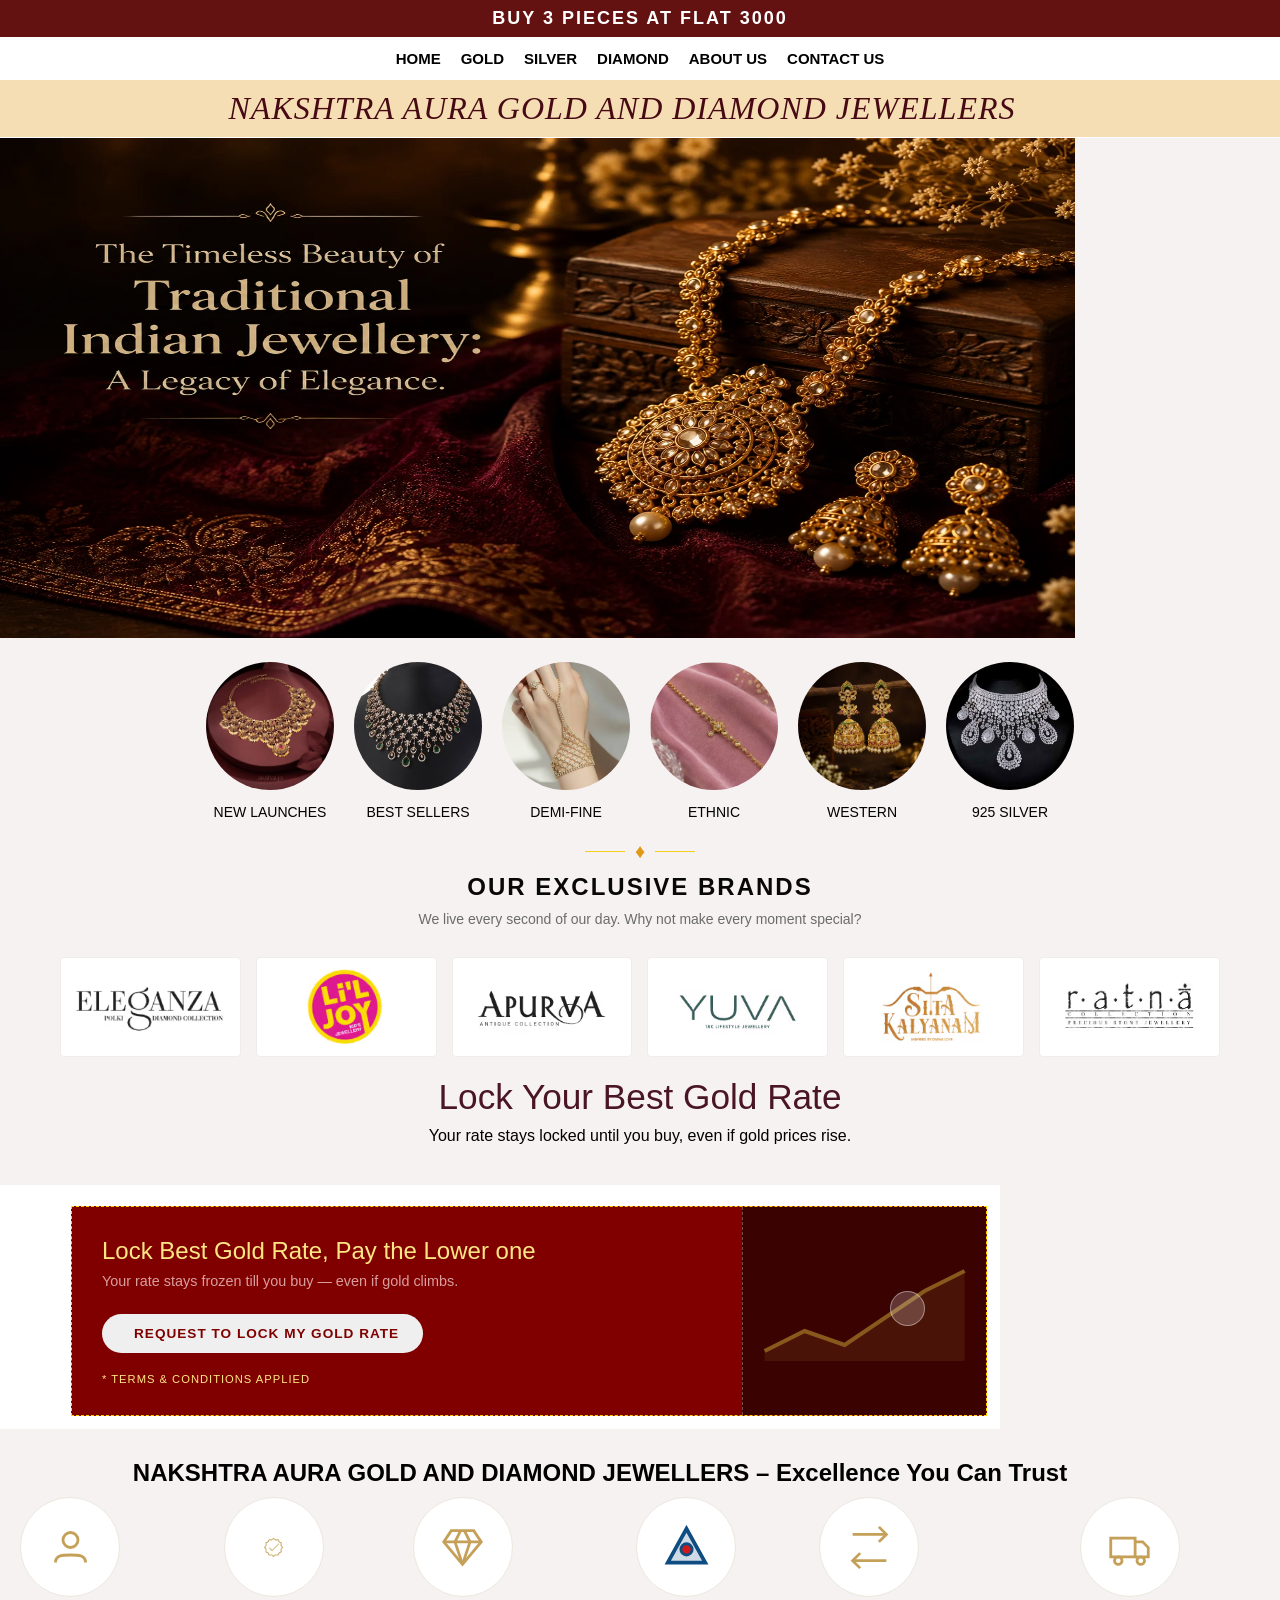
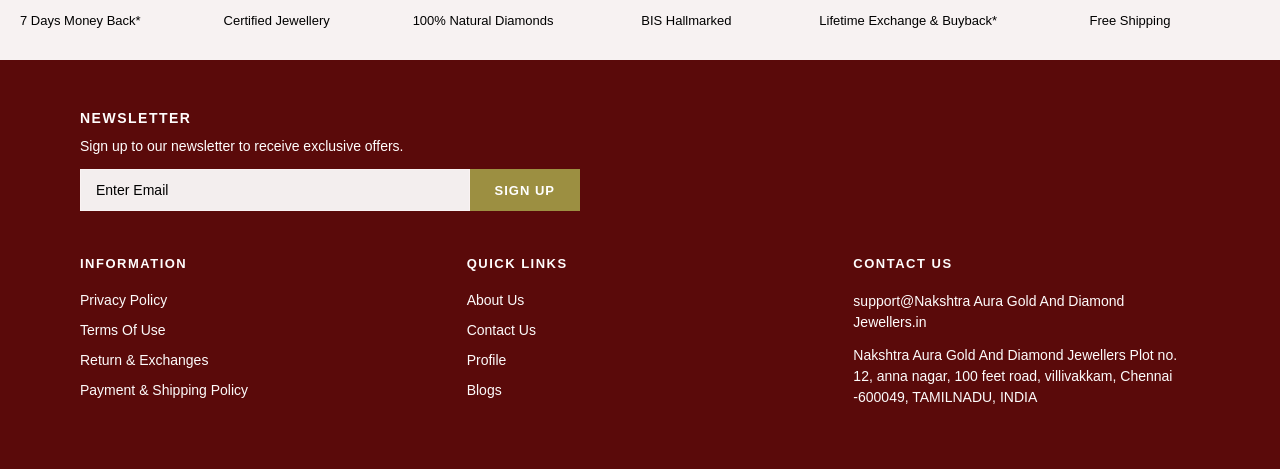
<file: index.html>
<!DOCTYPE html>
<html lang="ta">
<head>
    <meta charset="UTF-8">
    <meta name="viewport" content="width=device-width, initial-scale=1.0">
    <title>E-commerce Header Layout</title>
    <link rel="stylesheet" href="./index.css">
    <link rel="stylesheet" href="https://cloudflare.com">
</head>
<body>
    <header class="site-header">
        <div class="top-banner">
            <button class="arrow-btn"><i class="fa-solid fa-chevron-left"></i></button>
            <span class="banner-text">BUY 3 PIECES AT FLAT 3000</span>
            <button class="arrow-btn"><i class="fa-solid fa-chevron-right"></i></button>
        </div>
        <div class="utility-bar">
            <a href="./index.html">HOME</a>
            <a href="./gold.html">GOLD</a>
            <a href="./silver.html">SILVER</a>
            <a href="./diamond.html">DIAMOND</a>
            <a href="./aboutus.html">ABOUT US</a>
            <a href="contactus.html">CONTACT US</a>
        </div>
        <div class="main-nav">
            <div class="nav-left">
                <button class="menu-btn"><i class="fa-solid fa-bars"></i></button>
            </div>
            <div class="nav-center">
                <h1 class="brand-logo">NAKSHTRA AURA GOLD AND DIAMOND JEWELLERS</h1>
            </div>
            <div class="nav-right">
                <a href="#" class="icon-link"><i class="fa-solid fa-bolt-lightning"></i></a>
                <a href="#" class="icon-link"><i class="fa-solid fa-magnifying-glass"></i></a>
                <a href="#" class="icon-link"><i class="fa-solid fa-bag-shopping"></i></a>
            </div>
        </div>
        <img src="./images/JEWELLARY.webp" width="1075px" height="500px">
    </header>

  <div class="category-container">
     <div class="category-item">
     <div class="image-wrapper">
     <img src="./images/jewel1.jpg">
  </div>
     <p class="category-title">NEW LAUNCHES</p>
  </div>
     <div class="category-item">
     <div class="image-wrapper">
     <img src="./images/jewel2.jpg">
   </div> 
     <p class="category-title">BEST SELLERS</p>
 </div>
     <div class="category-item">
     <div class="image-wrapper">
     <img src="./images/jewel5.jpg">
  </div>
     <p class="category-title">DEMI-FINE</p>
     </div>
     <div class="category-item">
     <div class="image-wrapper">
      <img src="./images/jewel4.jpg">
   </div>
     <p class="category-title">ETHNIC</p>
 </div>
   <div class="category-item">
     <div class="image-wrapper">
     <img src="./images/jewel6.jpg">
     </div>
     <p class="category-title">WESTERN</p>
     </div>
     <div class="category-item">
     <div class="image-wrapper">
     <img src="./images/jewel3.jpg">
     </div>
     <p class="category-title">925 SILVER</p>
  </div>
 </div>

    <section class="brands-section">
    <div class="brands-header">
    <div class="diamond-icon">
    <span>♦</span>
    </div>
    <h2>OUR EXCLUSIVE BRANDS</h2>
    <p>We live every second of our day. Why not make every moment special?</p>
    </div>
    <div class="brands-container">
    <div class="brand-box">
    <img src="./images/p2.avif" alt="Eleganza">
    </div>
    <div class="brand-box">
    <img src="./images/p3.avif" alt="Li'l Joy">
    </div>
    <div class="brand-box">
    <img src="./images/p6.avif" alt="Apurva">
    </div>
    <div class="brand-box">
    <img src="./images/p1.avif" alt="Yuva">
    </div>
    <div class="brand-box">
    <img src="./images/p4.avif" alt="Sita Kalyanam">
    </div>
    <div class="brand-box">
    <img src="./images/p5.avif" alt="Ratna">
    </div>
    </div>
    </section>

    <div class="header-section">
    <h1>Lock Your Best Gold Rate</h1>
    <p>Your rate stays locked until you buy, even if gold prices rise.</p>
    </div>
    <div class="ticket-container">
    <div class="ticket-card">
    <div class="ticket-left">
    <h2>Lock Best Gold Rate, Pay the Lower one</h2>
    <p class="subtitle">Your rate stays frozen till you buy — even if gold climbs.</p>
    <button class="lock-btn">
    <i class="fa-solid fa-lock"></i> REQUEST TO LOCK MY GOLD RATE
    </button>   
    <p class="terms">* TERMS & CONDITIONS APPLIED</p>
    </div>
    <div class="ticket-right">
    <div class="graph-box">
    <svg viewBox="0 0 100 50" class="graph-svg">
    <path d="M0,45 L20,35 L40,42 L80,15 L100,5" fill="none" stroke="#d4af37" stroke-width="2"/>
    <path d="M0,45 L20,35 L40,42 L80,15 L100,5 L100,50 L0,50 Z" fill="rgba(212, 175, 55, 0.2)"/>
    </svg>               
    <div class="lock-icon-bg">
    <i class="fa-solid fa-lock"></i>
    </div>
    </div>
    </div>
    </div>
    </div>

    <div class="promises-container">
    <h2 class="promises-title">NAKSHTRA AURA GOLD AND DIAMOND JEWELLERS – Excellence You Can Trust</h2> 
    <div class="promises-grid">
    <div class="promise-item">
    <div class="icon-circle">
    <svg viewBox="0 0 24 24" fill="none" stroke="#C5A059" stroke-width="1.5">
    <circle cx="12" cy="8" r="4" />
    <path d="M4 20c0-4 4-4 8-4s8 0 8 4" />
    </svg>
    </div>
    <p class="promise-text">7 Days Money Back*</p>
    </div>
    <div class="promise-item">
    <div class="icon-circle">
    <img src="./images/j3.png"  stroke-width="1.5">
    <circle cx="12" cy="8" r="4" />
    <path d="M4 20c0-4 4-4 8-4s8 0 8 4" />
    </svg>
    </div>
    <p class="promise-text">Certified Jewellery</p>
    </div>
    <div class="promise-item">
    <div class="icon-circle">
    <svg viewBox="0 0 24 24" fill="none" stroke="#C5A059" stroke-width="1.5">
    <path d="M6 3h12l4 6-10 12L2 9z" />
    <path d="M11 3l-3 6 4 12" />
    <path d="M13 3l3 6-4 12" />
    <path d="M2 9h20" />
    </svg>
    </div>
    <p class="promise-text">100% Natural Diamonds</p>
    </div>
    <div class="promise-item">
    <div class="icon-circle">
    <svg viewBox="0 0 24 24" fill="none" stroke="#0F4C81" stroke-width="1.5">
    <path d="M12 2L2 20h20L12 2z" fill="#0F4C81" opacity="0.2"/>
    <path d="M12 2L2 20h20L12 2z" stroke="#0F4C81" stroke-width="2"/>
    <circle cx="12" cy="13" r="3" fill="#D11919"/>
    </svg>
    </div>
    <p class="promise-text">BIS Hallmarked</p>
    </div>
    <div class="promise-item">
    <div class="icon-circle">
    <svg viewBox="0 0 24 24" fill="none" stroke="#C5A059" stroke-width="1.5">
    <path d="M17 1l4 4-4 4" />
    <path d="M3 5h18" />
    <path d="M7 23l-4-4 4-4" />
    <path d="M21 19H3" />
    </svg>
    </div>
    <p class="promise-text">Lifetime Exchange & Buyback*</p>
    </div>
    <div class="promise-item">
    <div class="icon-circle">
    <svg viewBox="0 0 24 24" fill="none" stroke="#C5A059" stroke-width="1.5">
    <rect x="2" y="7" width="13" height="10" />
    <path d="M15 9h4l3 3v5h-7" />
    <circle cx="6" cy="19" r="2" />
    <circle cx="18" cy="19" r="2" />
    </svg>
    </div>
    <p class="promise-text">Free Shipping</p>
    </div>
    </div>
    </div>
     
<footer class="site-footer">
    <div class="footer-top">
    <h3 class="footer-title">NEWSLETTER</h3>
    <p class="newsletter-text">Sign up to our newsletter to receive exclusive offers.</p>
    <form class="newsletter-form">
    <input type="email" placeholder="Enter Email" class="email-input" required>
    <button type="submit" class="signup-btn">SIGN UP</button>
    </form>
    </div>
    <div class="footer-bottom">
    <div class="footer-column">
    <h4 class="column-title">INFORMATION</h4>
    <ul class="footer-links">
    <li><a href="#">Privacy Policy</a></li>
    <li><a href="#">Terms Of Use</a></li>
    <li><a href="#">Return & Exchanges</a></li>
    <li><a href="#">Payment & Shipping Policy</a></li>
    </ul>
    <div class="social-icons">
    <a href="#" aria-label="Facebook"><i class="fab fa-facebook-f"></i></a>
    <a href="#" aria-label="Instagram"><i class="fab fa-instagram"></i></a>
    </div>
    </div>
    <div class="footer-column">
    <h4 class="column-title">QUICK LINKS</h4>
    <ul class="footer-links">
    <li><a href="aboutus.html">About Us</a></li>
    <li><a href="contactus.html">Contact Us</a></li>
    <li><a href="#profile">Profile</a></li>
    <li><a href="#blogs">Blogs</a></li>
    </ul>
    </div>
    <div class="footer-column contact-info">
    <h4 class="column-title">CONTACT US</h4>
    <p><a href="mailto:support@shyle.in">support@Nakshtra Aura Gold And Diamond Jewellers.in</a></p>
    <p class="address-text">
     Nakshtra Aura Gold And Diamond Jewellers Plot no. 12, anna nagar, 100 feet road, villivakkam, Chennai -600049, TAMILNADU, INDIA
    </p>
    </div>
    </div>
    </footer>
</body>
</html>
</file>
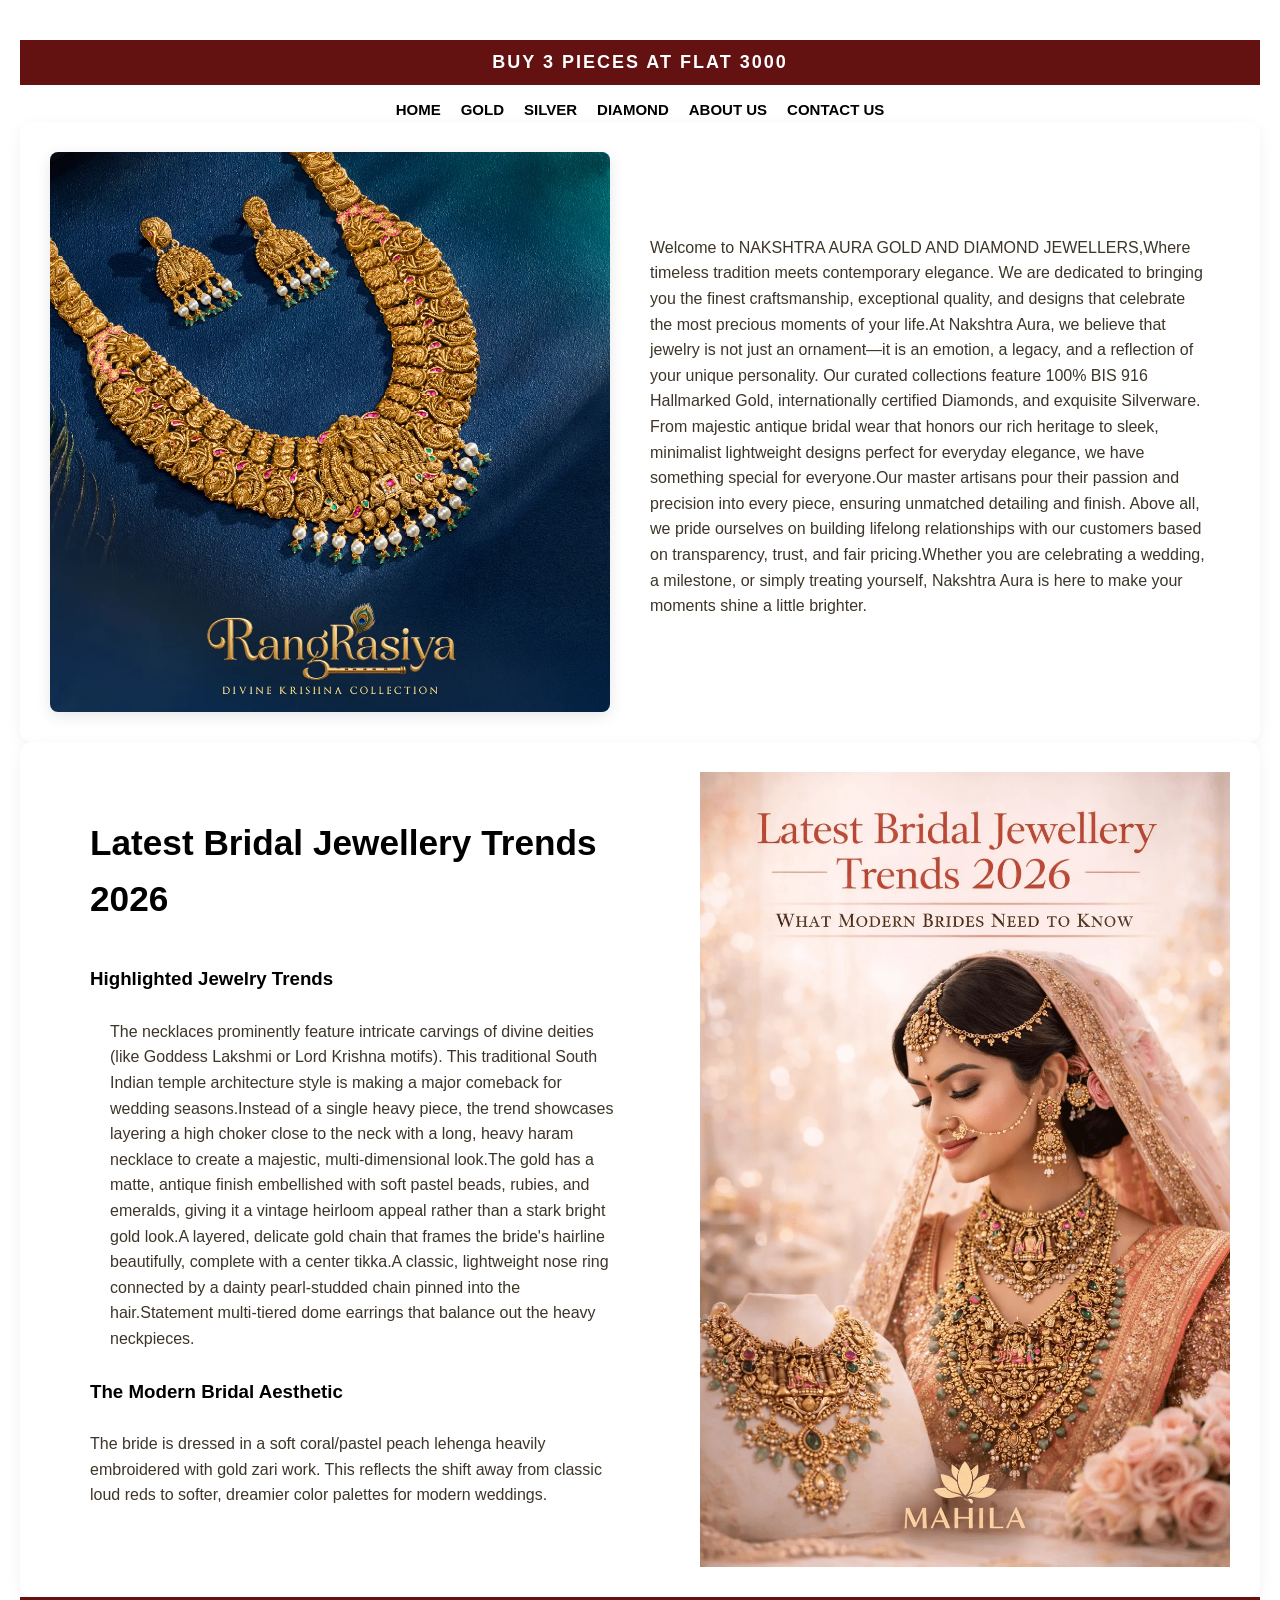
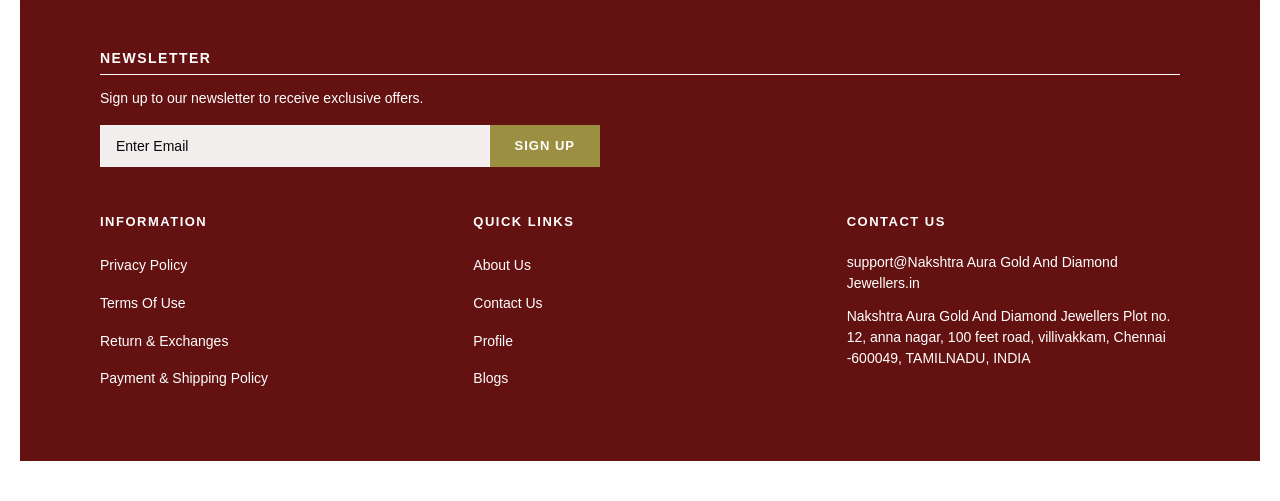
<file: aboutus.html>
<!DOCTYPE html>
<html lang="en">
<head>
    <meta charset="UTF-8">
    <meta name="viewport" content="width=device-width, initial-scale=1.0">
    <title>Document</title>
    <link rel="stylesheet" href="./aboutus.css">
</head>
<body>
    <header class="site-header">
    <div class="top-banner">
    <button class="arrow-btn"><i class="fa-solid fa-chevron-left"></i></button>
    <span class="banner-text">BUY 3 PIECES AT FLAT 3000</span>
    <button class="arrow-btn"><i class="fa-solid fa-chevron-right"></i></button>
    </div>
    <div class="utility-bar">
    <a href="./index.html">HOME</a>
    <a href="./gold.html">GOLD</a>
    <a href="./silver.html">SILVER</a>
    <a href="./diamond.html">DIAMOND</a>
    <a href="./aboutus.html">ABOUT US</a>
    <a href="contactus.html">CONTACT US</a>
    </div>
    <div class="container">
    <div class="image-section">
    <img src="./images/pictures/jewel.webp" alt="RangRasiya Divine Krishna Collection">
    </div>
    <div class="content-section">
    <p>Welcome to NAKSHTRA AURA GOLD AND DIAMOND JEWELLERS,Where timeless tradition meets contemporary elegance. We are dedicated to bringing you the finest craftsmanship, exceptional quality, and designs that celebrate the most precious moments of your life.At Nakshtra Aura, we believe that jewelry is not just an ornament—it is an emotion, a legacy, and a reflection of your unique personality. Our curated collections feature 100% BIS 916 Hallmarked Gold, internationally certified Diamonds, and exquisite Silverware. From majestic antique bridal wear that honors our rich heritage to sleek, minimalist lightweight designs perfect for everyday elegance, we have something special for everyone.Our master artisans pour their passion and precision into every piece, ensuring unmatched detailing and finish. Above all, we pride ourselves on building lifelong relationships with our customers based on transparency, trust, and fair pricing.Whether you are celebrating a wedding, a milestone, or simply treating yourself, Nakshtra Aura is here to make your moments shine a little brighter.</p>
    </div>
    </div>

    <div class="container">
    <div class="content-side">
    <h1>Latest Bridal Jewellery Trends 2026</h1>
    <h3>Highlighted Jewelry Trends</h3>
    <ul>
    <p>The necklaces prominently feature intricate carvings of divine deities (like Goddess Lakshmi or Lord Krishna motifs). This traditional South Indian temple architecture style is making a major comeback for wedding seasons.Instead of a single heavy piece, the trend showcases layering a high choker close to the neck with a long, heavy haram necklace to create a majestic, multi-dimensional look.The gold has a matte, antique finish embellished with soft pastel beads, rubies, and emeralds, giving it a vintage heirloom appeal rather than a stark bright gold look.A layered, delicate gold chain that frames the bride's hairline beautifully, complete with a center tikka.A classic, lightweight nose ring connected by a dainty pearl-studded chain pinned into the hair.Statement multi-tiered dome earrings that balance out the heavy neckpieces.</li>
    </ul>
    <h3>The Modern Bridal Aesthetic</h3>
    <p>The bride is dressed in a soft coral/pastel peach lehenga heavily embroidered with gold zari work. This reflects the shift away from classic loud reds to softer, dreamier color palettes for modern weddings.</p> 
    </div>
    <div class="image-side">
    <img src="./images/pictures/jewel4.webp" alt="Bridal Jewellery Trends 2026">
    </div>
    </div>

    <footer class="site-footer">
    <div class="footer-top">
    <h3 class="footer-title">NEWSLETTER</h3>
    <p class="newsletter-text">Sign up to our newsletter to receive exclusive offers.</p>
    <form class="newsletter-form">
    <input type="email" placeholder="Enter Email" class="email-input" required>
    <button type="submit" class="signup-btn">SIGN UP</button>
    </form>
    </div>
    <div class="footer-bottom">
    <div class="footer-column">
    <h4 class="column-title">INFORMATION</h4>
    <ul class="footer-links">
    <li><a href="#">Privacy Policy</a></li>
    <li><a href="#">Terms Of Use</a></li>
    <li><a href="#">Return & Exchanges</a></li>
    <li><a href="#">Payment & Shipping Policy</a></li>
    </ul>
    <div class="social-icons">
    <a href="#" aria-label="Facebook"><i class="fab fa-facebook-f"></i></a>
    <a href="#" aria-label="Instagram"><i class="fab fa-instagram"></i></a>
    </div>
    </div>
    <div class="footer-column">
    <h4 class="column-title">QUICK LINKS</h4>
    <ul class="footer-links">
    <li><a href="aboutus.html">About Us</a></li>
    <li><a href="contactus.html">Contact Us</a></li>
    <li><a href="#profile">Profile</a></li>
    <li><a href="#blogs">Blogs</a></li>
    </ul>
    </div>
    <div class="footer-column contact-info">
    <h4 class="column-title">CONTACT US</h4>
    <p><a href="mailto:support@shyle.in">support@Nakshtra Aura Gold And Diamond Jewellers.in</a></p>
    <p class="address-text">
     Nakshtra Aura Gold And Diamond Jewellers Plot no. 12, anna nagar, 100 feet road, villivakkam, Chennai -600049, TAMILNADU, INDIA
    </p>
    </div>
    </div>
    </footer>
</body>
</html>
</file>
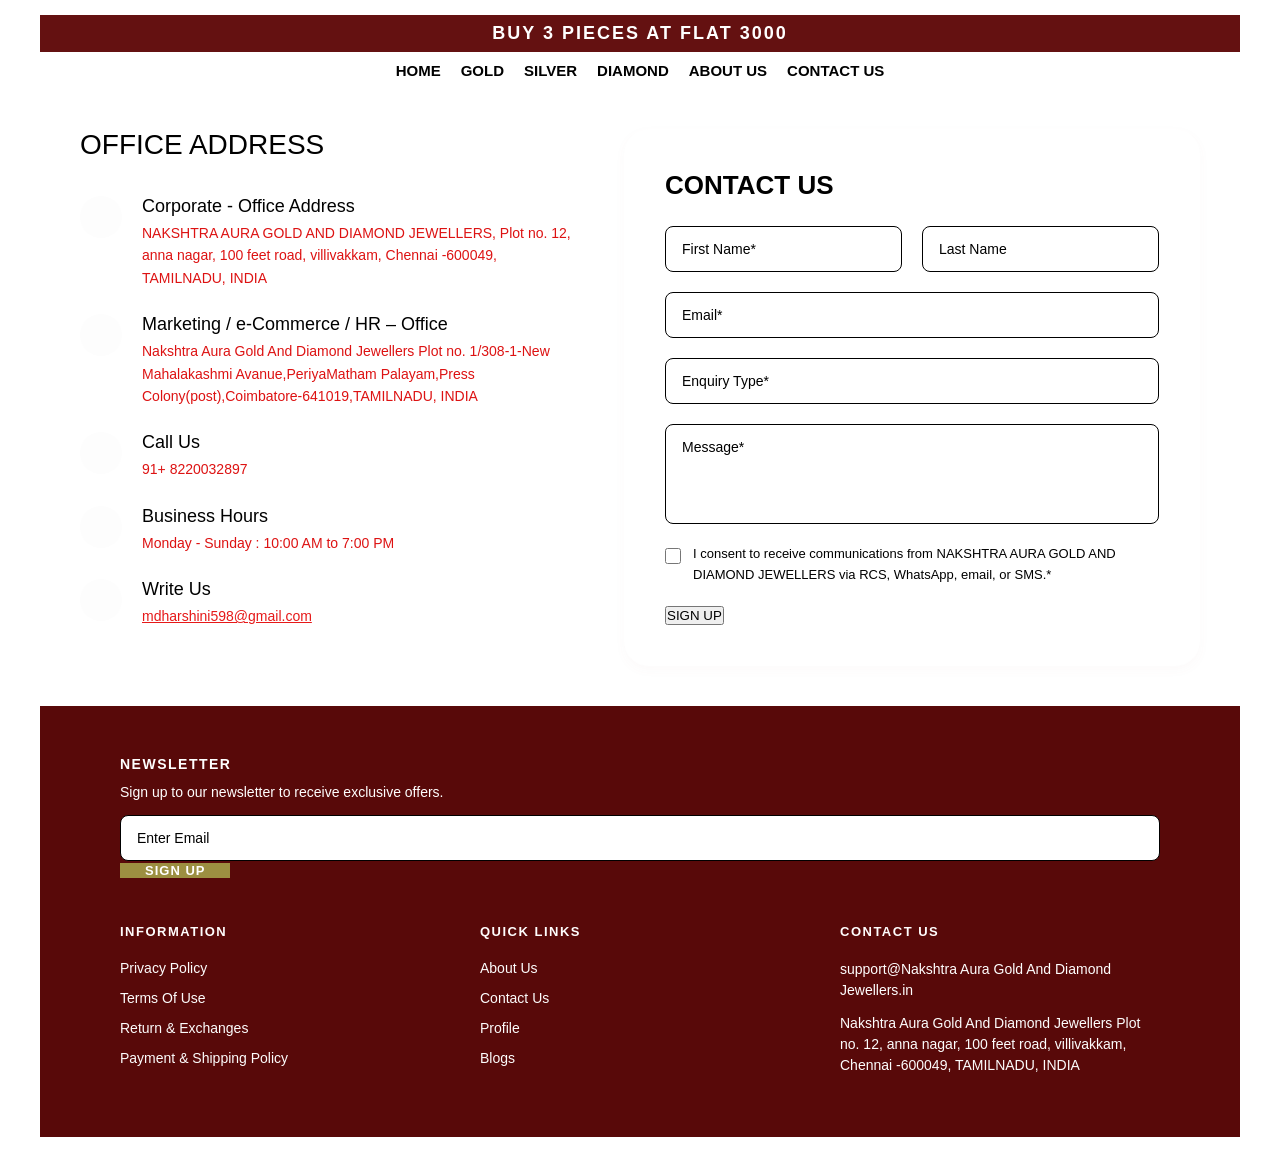
<file: contactus.html>
<!DOCTYPE html>
<html lang="en">
<head>
    <meta charset="UTF-8">
    <meta name="viewport" content="width=device-width, initial-scale=1.0">
    <title>Document</title>
    <link rel="stylesheet" href="./contactus.css">
</head>
<body>
    <header class="site-header">
    <div class="top-banner">
    <button class="arrow-btn"><i class="fa-solid fa-chevron-left"></i></button>
    <span class="banner-text">BUY 3 PIECES AT FLAT 3000</span>
    <button class="arrow-btn"><i class="fa-solid fa-chevron-right"></i></button>
    </div>
    <div class="utility-bar">
    <a href="./index.html">HOME</a>
    <a href="./gold.html">GOLD</a>
    <a href="./silver.html">SILVER</a>
    <a href="./diamond.html">DIAMOND</a>
    <a href="./aboutus.html">ABOUT US</a>
    <a href="contactus.html">CONTACT US</a>
    </div>
    

    <div class="main-container">
    <div class="left-column">
    <h1 class="main-title">OFFICE ADDRESS</h1>
    <div class="info-section">
    <div class="icon-container">
    <i class="fa-solid fa-location-dot"></i>
    </div>
    <div class="info-content">
    <h2>Corporate - Office Address</h2>
    <p>NAKSHTRA AURA GOLD AND DIAMOND JEWELLERS, Plot no. 12, anna nagar, 100 feet road, villivakkam, Chennai -600049, TAMILNADU, INDIA</p>
    </div>
    </div>
    <div class="info-section">
    <div class="icon-container">
    <i class="fa-solid fa-building"></i>
    </div>
    <div class="info-content">
    <h2>Marketing / e-Commerce / HR – Office</h2>
    <p>Nakshtra Aura Gold And Diamond Jewellers Plot no. 1/308-1-New Mahalakashmi Avanue,PeriyaMatham Palayam,Press Colony(post),Coimbatore-641019,TAMILNADU, INDIA</p>
    </div>
    </div>
    <div class="info-section">
    <div class="icon-container">
    <i class="fa-solid fa-phone"></i>
    </div>
    <div class="info-content">
    <h2>Call Us</h2>
    <p>91+ 8220032897</p>
    </div>
    </div>
    <div class="info-section">
    <div class="icon-container">
    <i class="fa-solid fa-clock"></i>
    </div>
    <div class="info-content">
    <h2>Business Hours</h2>
    <p>Monday - Sunday : 10:00 AM to 7:00 PM</p>
    </div>
    </div>
    <div class="info-section">
    <div class="icon-container">
    <i class="fa-solid fa-envelope"></i>
    </div>
    <div class="info-content">
    <h2>Write Us</h2>
    <p><a href="mailto:mdharshini598@gmail.com">mdharshini598@gmail.com</a></p>
    </div>
    </div>
    </div>
    <div class="right-column">
    <h2 class="form-title">CONTACT US</h2>
    <form action="#" method="POST">
    <div class="form-row">
    <div class="form-group">
    <input type="text" id="firstname" placeholder="First Name*" required>
    </div>
    <div class="form-group">
    <input type="text" id="lastname" placeholder="Last Name">
    </div>
    </div>
    <div class="form-group">
    <input type="email" id="email" placeholder="Email*" required>
    </div>
    <div class="form-group">
    <select id="enquiry" required>
    <option value="" disabled selected>Enquiry Type*</option>
    <option value="general">General Enquiry</option>
    <option value="support">Customer Support</option>
    <option value="feedback">Feedback</option>
    </select>
    </div>
    <div class="form-group">
    <textarea id="message" placeholder="Message*" required></textarea>
    </div>
    <label class="checkbox-container">
    <input type="checkbox" required>
    <span class="checkbox-label">I consent to receive communications from NAKSHTRA AURA GOLD AND DIAMOND JEWELLERS via RCS, WhatsApp, email, or SMS.*</span>
    </label>
    <button type="submit">SIGN UP</button>
    </div>
    </div>
    
    
    
    <footer class="site-footer">
    <div class="footer-top">
    <h3 class="footer-title">NEWSLETTER</h3>
    <p class="newsletter-text">Sign up to our newsletter to receive exclusive offers.</p>
    <form class="newsletter-form">
    <input type="email" placeholder="Enter Email" class="email-input" required>
    <button type="submit" class="signup-btn">SIGN UP</button>
    </form>
    </div>
    <div class="footer-bottom">
    <div class="footer-column">
    <h4 class="column-title">INFORMATION</h4>
    <ul class="footer-links">
    <li><a href="#">Privacy Policy</a></li>
    <li><a href="#">Terms Of Use</a></li>
    <li><a href="#">Return & Exchanges</a></li>
    <li><a href="#">Payment & Shipping Policy</a></li>
    </ul>
    <div class="social-icons">
    <a href="#" aria-label="Facebook"><i class="fab fa-facebook-f"></i></a>
    <a href="#" aria-label="Instagram"><i class="fab fa-instagram"></i></a>
    </div>
    </div>
    <div class="footer-column">
    <h4 class="column-title">QUICK LINKS</h4>
    <ul class="footer-links">
    <li><a href="aboutus.html">About Us</a></li>
    <li><a href="contactus.html">Contact Us</a></li>
    <li><a href="#profile">Profile</a></li>
    <li><a href="#blogs">Blogs</a></li>
    </ul>
    </div>
    <div class="footer-column contact-info">
    <h4 class="column-title">CONTACT US</h4>
    <p><a href="mailto:support@shyle.in">support@Nakshtra Aura Gold And Diamond Jewellers.in</a></p>
    <p class="address-text">
     Nakshtra Aura Gold And Diamond Jewellers Plot no. 12, anna nagar, 100 feet road, villivakkam, Chennai -600049, TAMILNADU, INDIA
    </p>
    </div>
    </div>
    </footer>
</footer>
</body>
</html>
</file>
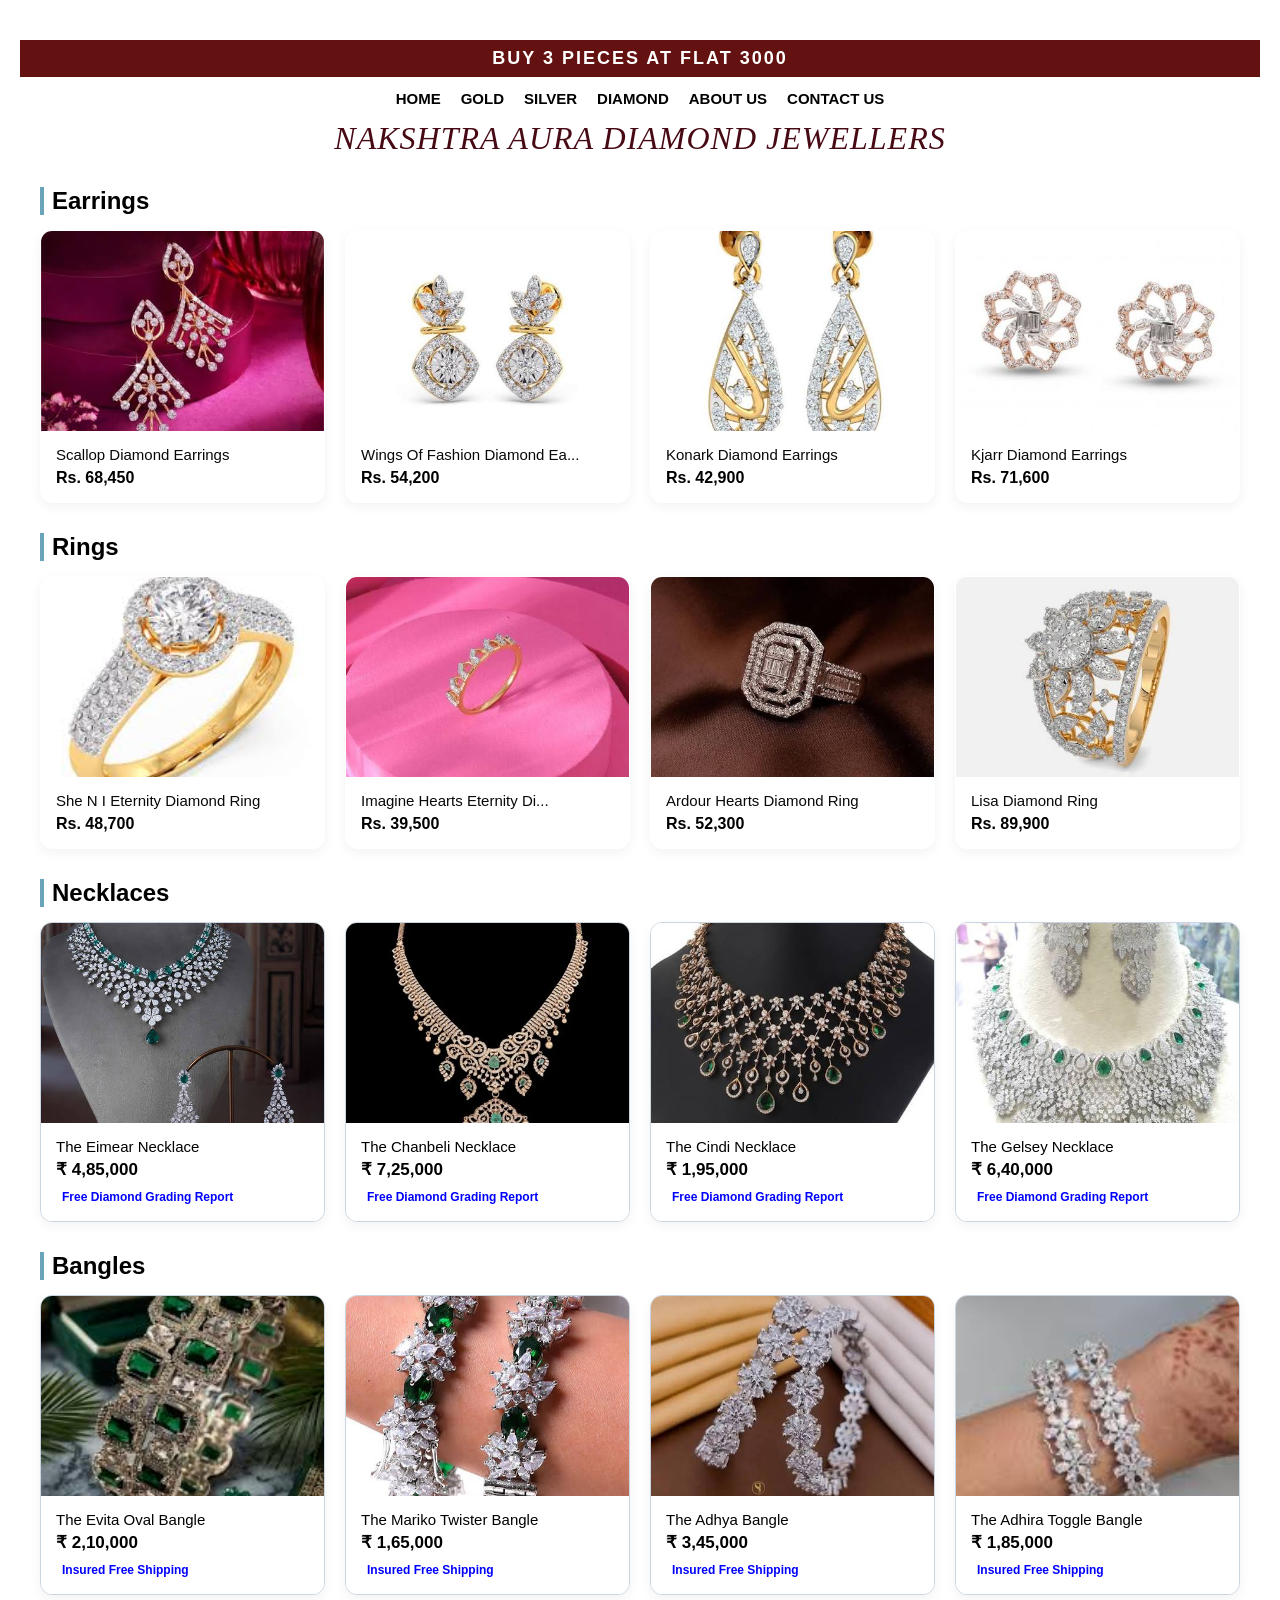
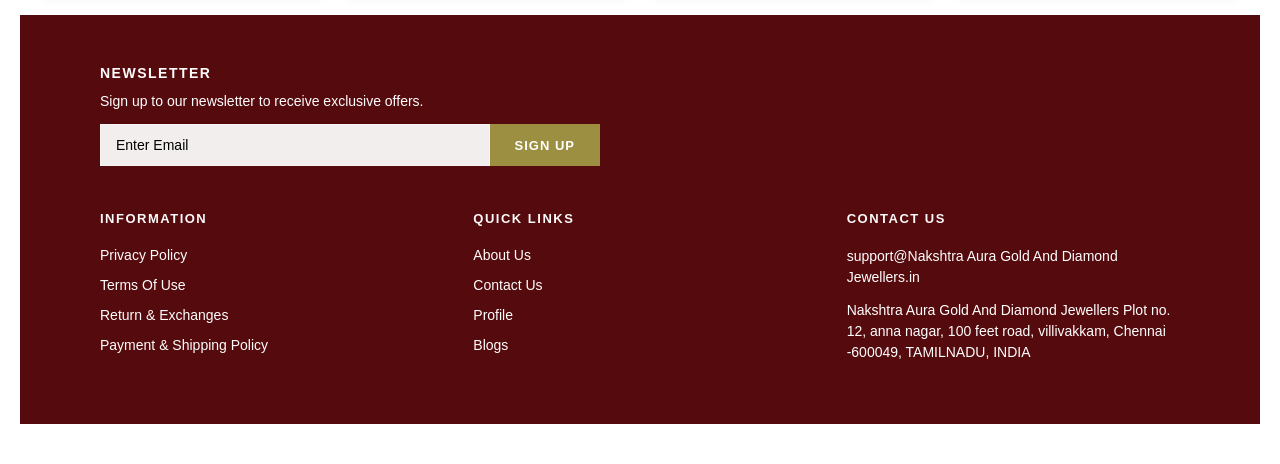
<file: diamond.html>
<!DOCTYPE html>
<html lang="en">
<head>
    <meta charset="UTF-8">
    <meta name="viewport" content="width=device-width, initial-scale=1.0">
    <title>Diamond Jewelry Product Grid</title>
    <link rel="stylesheet" href="./diamond.css">
</head>
<body>
    <header class="site-header">
    <div class="top-banner">
    <button class="arrow-btn"><i class="fa-solid fa-chevron-left"></i></button>
    <span class="banner-text">BUY 3 PIECES AT FLAT 3000</span>
    <button class="arrow-btn"><i class="fa-solid fa-chevron-right"></i></button>
    </div>
    <div class="utility-bar">
    <a href="./index.html">HOME</a>
    <a href="./gold.html">GOLD</a>
    <a href="./silver.html">SILVER</a>
    <a href="./diamond.html">DIAMOND</a>
    <a href="./aboutus.html">ABOUT US</a>
    <a href="contactus.html">CONTACT US</a>
    </div>
    <div class="nav-center">
    <h1 class="brand-logo">NAKSHTRA AURA DIAMOND JEWELLERS</h1>
    </div>


    <div class="product-container">
    <h2 class="section-title">Earrings</h2>
    <div class="product-grid">
    <div class="product-card">
    <div class="image-box"><img src="./images/pictures/de1.jpg" alt="Scallop Diamond Earrings"></div>
    <div class="product-info">
    <p class="product-name">Scallop Diamond Earrings</p>
    <p class="product-price">Rs. 68,450</p>
    </div>
    </div>
    <div class="product-card">
    <div class="image-box"><img src="./images/pictures/de2.jpg" alt="Wings Of Fashion Diamond Earrings"></div>
    <div class="product-info">
    <p class="product-name">Wings Of Fashion Diamond Ea...</p>
    <p class="product-price">Rs. 54,200</p>
    </div>
    </div>
    <div class="product-card">
    <div class="image-box"><img src="./images/pictures/de3.jpg" alt="Konark Diamond Earrings"></div>
    <div class="product-info">
    <p class="product-name">Konark Diamond Earrings</p>
    <p class="product-price">Rs. 42,900</p>
    </div>
    </div>
    <div class="product-card">
    <div class="image-box"><img src="./images/pictures/de4.jpg" alt="Kjarr Diamond Earrings"></div>
    <div class="product-info">
    <p class="product-name">Kjarr Diamond Earrings</p>
    <p class="product-price">Rs. 71,600</p>
    </div>
    </div>
    </div>

        
    <h2 class="section-title">Rings</h2>
    <div class="product-grid">
    <div class="product-card">
    <div class="image-box"><img src="./images/pictures/dr1.jpg" alt="She N I Eternity Diamond Ring"></div>
    <div class="product-info">
    <p class="product-name">She N I Eternity Diamond Ring</p>
    <p class="product-price">Rs. 48,700</p>
    </div>
    </div>
    <div class="product-card">
    <div class="image-box"><img src="./images/pictures/dr2.jpg" alt="Imagine Hearts Eternity Diamond Ring"></div>
    <div class="product-info">
    <p class="product-name">Imagine Hearts Eternity Di...</p>
    <p class="product-price">Rs. 39,500</p>
    </div>
    </div>
    <div class="product-card">
    <div class="image-box"><img src="./images/pictures/dr3.jpg" alt="Ardour Hearts Diamond Ring"></div>
    <div class="product-info">
    <p class="product-name">Ardour Hearts Diamond Ring</p>
    <p class="product-price">Rs. 52,300</p>
    </div>
    </div>
    <div class="product-card">
    <div class="image-box"><img src="./images/pictures/dr4.jpg" alt="Lisa Diamond Ring"></div>
    <div class="product-info">
    <p class="product-name">Lisa Diamond Ring</p>
    <p class="product-price">Rs. 89,900</p>
    </div>
    </div>
    </div>

        
    <h2 class="section-title">Necklaces</h2>
    <div class="product-grid">
    <div class="product-card card-variant-b">
    <div class="image-box-b">
    <img src="./images/pictures/dn1.jpg" alt="The Eimear Necklace">
    </div>
    <div class="product-info-b">
    <p class="product-name-b">The Eimear Necklace</p>
    <p class="product-price-b">₹ 4,85,000</p>
    <p class="product-offer">Free Diamond Grading Report</p>
    </div>
    </div>
    <div class="product-card card-variant-b">
    <div class="image-box-b">
    <img src="./images/pictures/dn2.jpg" alt="The Chanbeli Necklace">
    </div>
    <div class="product-info-b">
    <p class="product-name-b">The Chanbeli Necklace</p>
    <p class="product-price-b">₹ 7,25,000</p>
    <p class="product-offer">Free Diamond Grading Report</p>
    </div>
    </div>
    <div class="product-card card-variant-b">
    <div class="image-box-b">
    <img src="./images/pictures/dn3.jpg" alt="The Cindi Necklace">
    </div>
    <div class="product-info-b">
    <p class="product-name-b">The Cindi Necklace</p>
    <p class="product-price-b">₹ 1,95,000</p>
    <p class="product-offer">Free Diamond Grading Report</p>
    </div>
    </div>
    <div class="product-card card-variant-b">
    <div class="image-box-b">
    <img src="./images/pictures/dn4.jpg" alt="The Gelsey Necklace">
    </div>
    <div class="product-info-b">
    <p class="product-name-b">The Gelsey Necklace</p>
    <p class="product-price-b">₹ 6,40,000</p>
    <p class="product-offer">Free Diamond Grading Report</p>
    </div>
    </div>
    </div>

       
    <h2 class="section-title">Bangles</h2>
    <div class="product-grid">
    <div class="product-card card-variant-b">
    <div class="image-box-b">
    <img src="./images/pictures/db1.jpg" alt="The Evita Oval Bangle">
    </div>
    <div class="product-info-b">
    <p class="product-name-b">The Evita Oval Bangle</p>
    <p class="product-price-b">₹ 2,10,000</p>
    <p class="product-offer">Insured Free Shipping</p>
    </div>
    </div>
    <div class="product-card card-variant-b">
    <div class="image-box-b">
    <img src="./images/pictures/db2.jpg" alt="The Mariko Twister Bangle">
    </div>
    <div class="product-info-b">
    <p class="product-name-b">The Mariko Twister Bangle</p>
    <p class="product-price-b">₹ 1,65,000</p>
    <p class="product-offer">Insured Free Shipping</p>
    </div>
    </div>
    <div class="product-card card-variant-b">
    <div class="image-box-b">
    <img src="./images/pictures/db3.jpg" alt="The Adhya Bangle">
    </div>
    <div class="product-info-b">
    <p class="product-name-b">The Adhya Bangle</p>
    <p class="product-price-b">₹ 3,45,000</p>
    <p class="product-offer">Insured Free Shipping</p>
    </div>
    </div>
    <div class="product-card card-variant-b">
    <div class="image-box-b">
    <img src="./images/pictures/db4.jpg" alt="The Adhira Toggle Bangle">
    </div>
    <div class="product-info-b">
    <p class="product-name-b">The Adhira Toggle Bangle</p>
    <p class="product-price-b">₹ 1,85,000</p>
    <p class="product-offer">Insured Free Shipping</p>
    </div>
    </div>
    </div>
    </div>

    <footer class="site-footer">
    <div class="footer-top">
    <h3 class="footer-title">NEWSLETTER</h3>
    <p class="newsletter-text">Sign up to our newsletter to receive exclusive offers.</p>
    <form class="newsletter-form">
    <input type="email" placeholder="Enter Email" class="email-input" required>
    <button type="submit" class="signup-btn">SIGN UP</button>
    </form>
    </div>
    <div class="footer-bottom">
    <div class="footer-column">
    <h4 class="column-title">INFORMATION</h4>
    <ul class="footer-links">
    <li><a href="#">Privacy Policy</a></li>
    <li><a href="#">Terms Of Use</a></li>
    <li><a href="#">Return & Exchanges</a></li>
    <li><a href="#">Payment & Shipping Policy</a></li>
    </ul>
    <div class="social-icons">
    <a href="#" aria-label="Facebook"><i class="fab fa-facebook-f"></i></a>
    <a href="#" aria-label="Instagram"><i class="fab fa-instagram"></i></a>
    </div>
    </div>
    <div class="footer-column">
    <h4 class="column-title">QUICK LINKS</h4>
    <ul class="footer-links">
    <li><a href="aboutus.html">About Us</a></li>
    <li><a href="contactus.html">Contact Us</a></li>
    <li><a href="#profile">Profile</a></li>
    <li><a href="#blogs">Blogs</a></li>
    </ul>
    </div>
    <div class="footer-column contact-info">
    <h4 class="column-title">CONTACT US</h4>
    <p><a href="mailto:support@shyle.in">support@Nakshtra Aura Gold And Diamond Jewellers.in</a></p>
    <p class="address-text">
     Nakshtra Aura Gold And Diamond Jewellers Plot no. 12, anna nagar, 100 feet road, villivakkam, Chennai -600049, TAMILNADU, INDIA
    </p>
    </div>
    </div>
    </footer>
</footer>

</body>
</html>
</file>
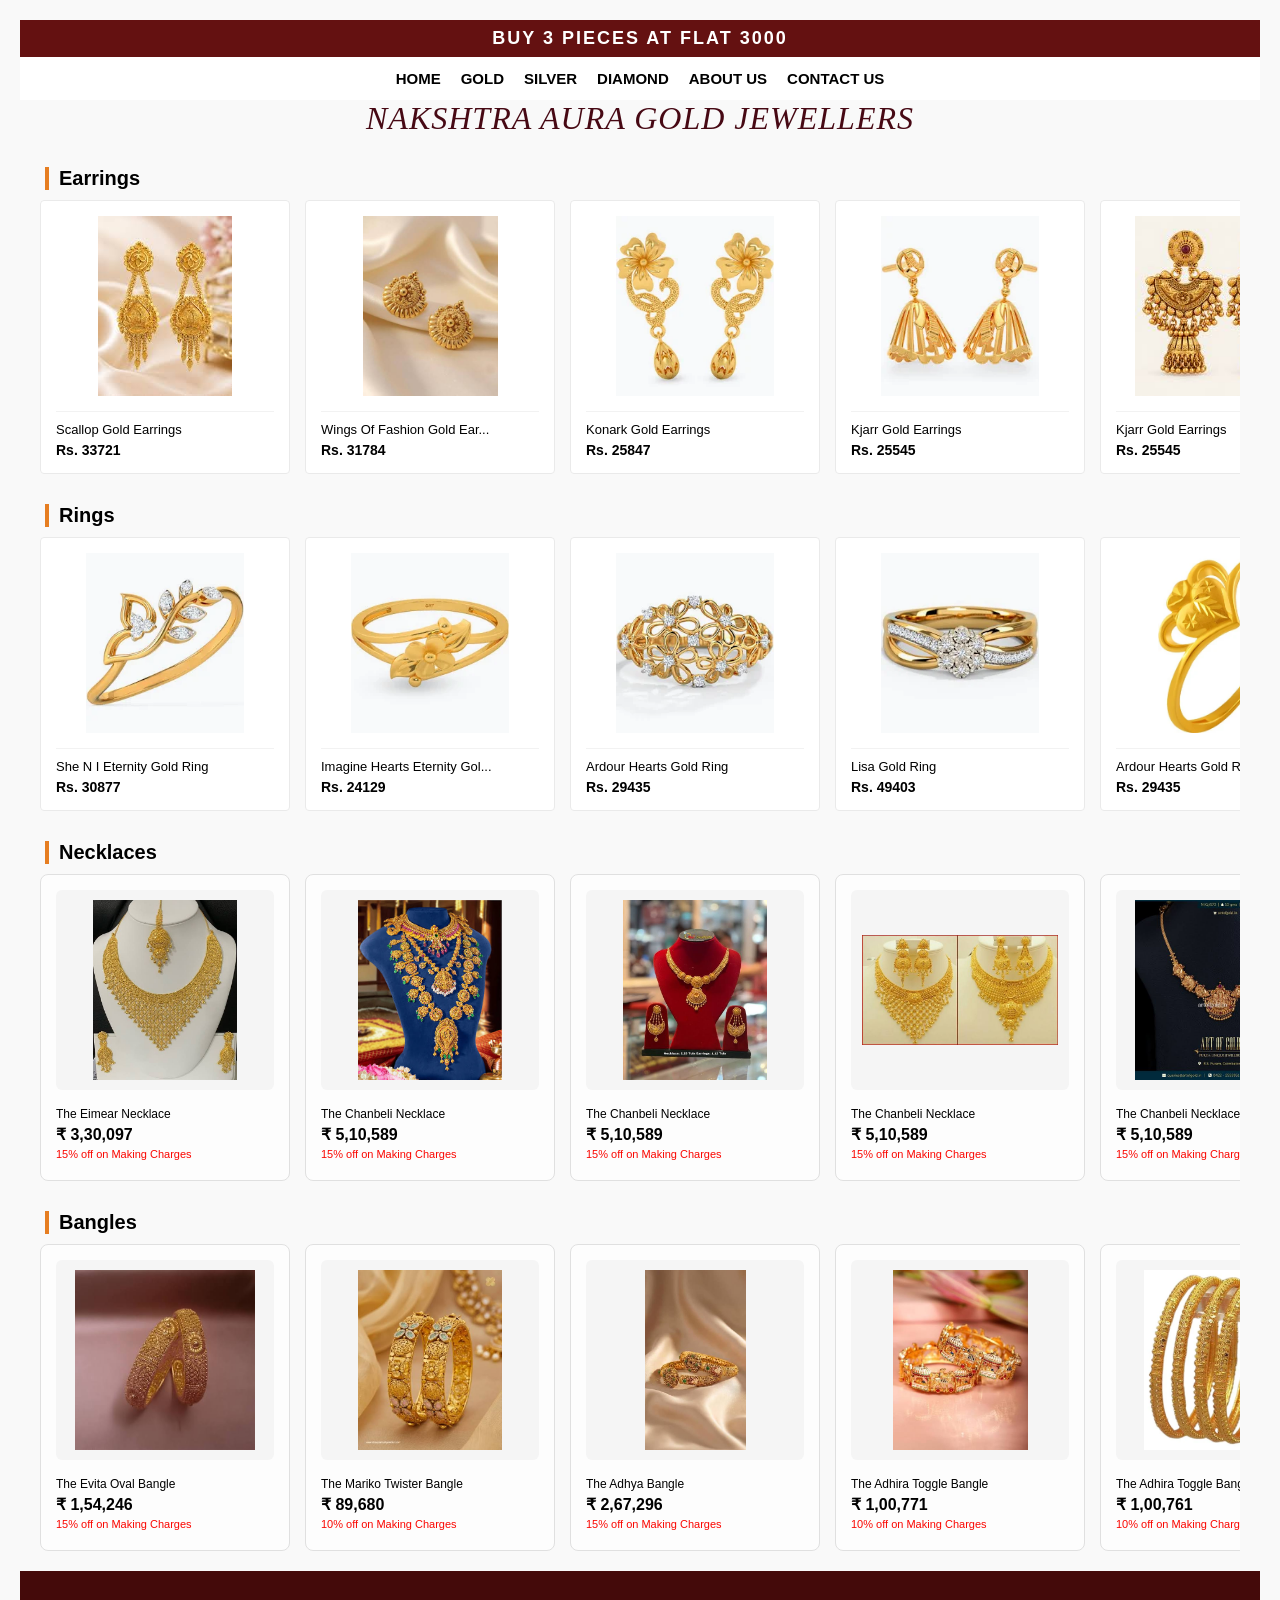
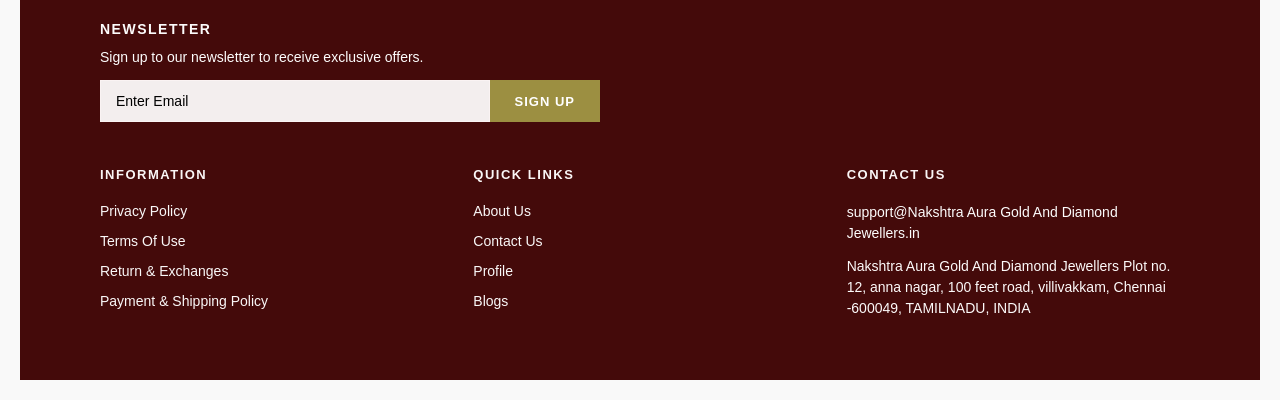
<file: gold.html>
<!DOCTYPE html>
<html lang="en">
<head>
    <meta charset="UTF-8">
    <meta name="viewport" content="width=device-width, initial-scale=1.0">
    <title>Jewelry Product Grid</title>
    <link rel="stylesheet" href="./gold.css">
</head>
<body>
    <header class="site-header">
    <div class="top-banner">
    <button class="arrow-btn"><i class="fa-solid fa-chevron-left"></i></button>
    <span class="banner-text">BUY 3 PIECES AT FLAT 3000</span>
    <button class="arrow-btn"><i class="fa-solid fa-chevron-right"></i></button>
    </div>
    <div class="utility-bar">
    <a href="./index.html">HOME</a>
    <a href="./gold.html">GOLD</a>
    <a href="./silver.html">SILVER</a>
    <a href="./diamond.html">DIAMOND</a>
    <a href="./aboutus.html">ABOUT US</a>
    <a href="contactus.html">CONTACT US</a>
    </div>
    <div class="nav-center">
    <h1 class="brand-logo">NAKSHTRA AURA GOLD JEWELLERS</h1>
    </div>

    <div class="product-container">
    <h2 class="section-title">Earrings</h2>
    <div class="product-grid">
    <div class="product-card">
    <div class="image-box"><img src="./images/pictures/e1.jpg" alt="Scallop Gold Earrings"></div>
    <div class="product-info">
    <p class="product-name">Scallop Gold Earrings</p>
    <p class="product-price">Rs. 33721</p>
    </div>
    </div>
    <div class="product-card">
    <div class="image-box"><img src="./images/pictures/e2.jpg" alt="Wings Of Fashion Gold Earrings"></div>
    <div class="product-info">
    <p class="product-name">Wings Of Fashion Gold Ear...</p>
    <p class="product-price">Rs. 31784</p>
    </div>
    </div>
    <div class="product-card">
    <div class="image-box"><img src="./images/pictures/e3.webp" alt="Konark Gold Earrings"></div>
    <div class="product-info">
    <p class="product-name">Konark Gold Earrings</p>
    <p class="product-price">Rs. 25847</p>
    </div>
    </div>
    <div class="product-card">
    <div class="image-box"><img src="./images/pictures/e4.webp" alt="Kjarr Gold Earrings"></div>
    <div class="product-info">
    <p class="product-name">Kjarr Gold Earrings</p>
    <p class="product-price">Rs. 25545</p>
    </div>
    </div>
    <div class="product-card">
    <div class="image-box"><img src="./images/pictures/gr5.jpg" alt="Kjarr Gold Earrings"></div>
    <div class="product-info">
    <p class="product-name">Kjarr Gold Earrings</p>
    <p class="product-price">Rs. 25545</p>
    </div>
    </div>
    <div class="product-card">
    <div class="image-box"><img src="./images/pictures/gr6.jpg" alt="Kjarr Gold Earrings"></div>
    <div class="product-info">
    <p class="product-name">Kjarr Gold Earrings</p>
    <p class="product-price">Rs. 25545</p>
    </div>
    </div>
    </div>

        
    <h2 class="section-title">Rings</h2>
    <div class="product-grid">
    <div class="product-card">
    <div class="image-box"><img src="./images/pictures/r1.webp" alt="She N I Eternity Gold Ring"></div>
    <div class="product-info">
    <p class="product-name">She N I Eternity Gold Ring</p>
    <p class="product-price">Rs. 30877</p>
    </div>
    </div>
    <div class="product-card">
    <div class="image-box"><img src="./images/pictures/r2.webp" alt="Imagine Hearts Eternity Gold Ring"></div>
    <div class="product-info">
    <p class="product-name">Imagine Hearts Eternity Gol...</p>
    <p class="product-price">Rs. 24129</p>
    </div>
    </div>
    <div class="product-card">
    <div class="image-box"><img src="./images/pictures/r3.webp" alt="Ardour Hearts Gold Ring"></div>
    <div class="product-info">
    <p class="product-name">Ardour Hearts Gold Ring</p>
    <p class="product-price">Rs. 29435</p>
    </div>
    </div>
    <div class="product-card">
    <div class="image-box"><img src="./images/pictures/r4.webp" alt="Lisa Gold Ring"></div>
    <div class="product-info">
    <p class="product-name">Lisa Gold Ring</p>
    <p class="product-price">Rs. 49403</p>
    </div>
    </div>
    <div class="product-card">
    <div class="image-box"><img src="./images/pictures/r5.webp" alt="Ardour Hearts Gold Ring"></div>
    <div class="product-info">
    <p class="product-name">Ardour Hearts Gold Ring</p>
    <p class="product-price">Rs. 29435</p>
    </div>
    </div>
    <div class="product-card">
    <div class="image-box"><img src="./images/pictures/r6.webp" alt="Ardour Hearts Gold Ring"></div>
    <div class="product-info">
    <p class="product-name">Ardour Hearts Gold Ring</p>
    <p class="product-price">Rs. 29435</p>
    </div>
    </div>
    </div>

        
    <h2 class="section-title">Necklaces</h2>
    <div class="product-grid">
    <div class="product-card card-variant-b">
    <div class="image-box-b">
    <img src="./images/pictures/n1.jpg" alt="The Eimear Necklace">
    </div>
    <div class="product-info-b">
    <p class="product-name-b">The Eimear Necklace</p>
    <p class="product-price-b">₹ 3,30,097</p>
    <p class="product-offer">15% off on Making Charges</p>
    </div>
    </div>
    <div class="product-card card-variant-b">
    <div class="image-box-b">
    <img src="./images/pictures/n2.jpg" alt="The Chanbeli Necklace">
    </div>
    <div class="product-info-b">
    <p class="product-name-b">The Chanbeli Necklace</p>
    <p class="product-price-b">₹ 5,10,589</p>
    <p class="product-offer">15% off on Making Charges</p>
    </div>
    </div>
    <div class="product-card card-variant-b">
    <div class="image-box-b">
    <img src="./images/pictures/n3.jpg" alt="The Cindi Necklace">
    </div>
    <div class="product-info-b">
    <p class="product-name-b">The Chanbeli Necklace</p>
    <p class="product-price-b">₹ 5,10,589</p>
    <p class="product-offer">15% off on Making Charges</p>
    </div>
    </div>
    <div class="product-card card-variant-b">
    <div class="image-box-b">
    <img src="./images/pictures/n4.jpg" alt="The Cindi Necklace">
    </div>
    <div class="product-info-b">
    <p class="product-name-b">The Chanbeli Necklace</p>
    <p class="product-price-b">₹ 5,10,589</p>
    <p class="product-offer">15% off on Making Charges</p>
    </div>
    </div>
    <div class="product-card card-variant-b">
    <div class="image-box-b">
    <img src="./images/pictures/n5.jpg" alt="The Cindi Necklace">
    </div>
    <div class="product-info-b">
    <p class="product-name-b">The Chanbeli Necklace</p>
    <p class="product-price-b">₹ 5,10,589</p>
    <p class="product-offer">15% off on Making Charges</p>
    </div>
    </div>
    <div class="product-card card-variant-b">
    <div class="image-box-b">
    <img src="./images/pictures/n6.jpg" alt="The Cindi Necklace">
    </div>
    <div class="product-info-b">
    <p class="product-name-b">The Chanbeli Necklace</p>
    <p class="product-price-b">₹ 5,10,589</p>
    <p class="product-offer">15% off on Making Charges</p>
    </div>
    </div>
    </div>
    

       
    <h2 class="section-title">Bangles</h2>
    <div class="product-grid">
    <div class="product-card card-variant-b">
    <div class="image-box-b">
    <img src="./images/pictures/b1.jpg" alt="The Evita Oval Bangle">
    </div>
    <div class="product-info-b">
    <p class="product-name-b">The Evita Oval Bangle</p>
    <p class="product-price-b">₹ 1,54,246</p>
    <p class="product-offer">15% off on Making Charges</p>
    </div>
    </div>
    <div class="product-card card-variant-b">
    <div class="image-box-b">
    <img src="./images/pictures/b2.jpg" alt="The Mariko Twister Bangle">
    </div>
    <div class="product-info-b">
    <p class="product-name-b">The Mariko Twister Bangle</p>
    <p class="product-price-b">₹ 89,680</p>
    <p class="product-offer">10% off on Making Charges</p>
    </div>
    </div>
    <div class="product-card card-variant-b">
    <div class="image-box-b">
    <img src="./images/pictures/b3.jpg" alt="The Adhya Bangle">
    </div>
    <div class="product-info-b">
    <p class="product-name-b">The Adhya Bangle</p>
    <p class="product-price-b">₹ 2,67,296</p>
    <p class="product-offer">15% off on Making Charges</p>
    </div>
    </div>
    <div class="product-card card-variant-b">
    <div class="image-box-b">
    <img src="./images/pictures/b4.jpg" alt="The Adhira Toggle Bangle">
    </div>
    <div class="product-info-b">
    <p class="product-name-b">The Adhira Toggle Bangle</p>
    <p class="product-price-b">₹ 1,00,771</p>
    <p class="product-offer">10% off on Making Charges</p>
    </div>
    </div>
    <div class="product-card card-variant-b">
    <div class="image-box-b">
    <img src="./images/pictures/b5.webp" alt="The Adhira Toggle Bangle">
    </div>
    <div class="product-info-b">
    <p class="product-name-b">The Adhira Toggle Bangle</p>
    <p class="product-price-b">₹ 1,00,761</p>
    <p class="product-offer">10% off on Making Charges</p>
    </div>
    </div>
    <div class="product-card card-variant-b">
    <div class="image-box-b">
    <img src="./images/pictures/b6.webp" alt="The Adhira Toggle Bangle">
    </div>
    <div class="product-info-b">
    <p class="product-name-b">The Adhira Toggle Bangle</p>
    <p class="product-price-b">₹ 1,00,771</p>
    <p class="product-offer">10% off on Making Charges</p>
    </div>
    </div>
    </div>
    </div>

    <footer class="site-footer">
    <div class="footer-top">
    <h3 class="footer-title">NEWSLETTER</h3>
    <p class="newsletter-text">Sign up to our newsletter to receive exclusive offers.</p>
    <form class="newsletter-form">
    <input type="email" placeholder="Enter Email" class="email-input" required>
    <button type="submit" class="signup-btn">SIGN UP</button>
    </form>
    </div>
    <div class="footer-bottom">
    <div class="footer-column">
    <h4 class="column-title">INFORMATION</h4>
    <ul class="footer-links">
    <li><a href="#">Privacy Policy</a></li>
    <li><a href="#">Terms Of Use</a></li>
    <li><a href="#">Return & Exchanges</a></li>
    <li><a href="#">Payment & Shipping Policy</a></li>
    </ul>
    <div class="social-icons">
    <a href="#" aria-label="Facebook"><i class="fab fa-facebook-f"></i></a>
    <a href="#" aria-label="Instagram"><i class="fab fa-instagram"></i></a>
    </div>
    </div>
    <div class="footer-column">
    <h4 class="column-title">QUICK LINKS</h4>
    <ul class="footer-links">
    <li><a href="aboutus.html">About Us</a></li>
    <li><a href="contactus.html">Contact Us</a></li>
    <li><a href="#profile">Profile</a></li>
    <li><a href="#blogs">Blogs</a></li>
    </ul>
    </div>
    <div class="footer-column contact-info">
    <h4 class="column-title">CONTACT US</h4>
    <p><a href="mailto:support@shyle.in">support@Nakshtra Aura Gold And Diamond Jewellers.in</a></p>
    <p class="address-text">
     Nakshtra Aura Gold And Diamond Jewellers Plot no. 12, anna nagar, 100 feet road, villivakkam, Chennai -600049, TAMILNADU, INDIA
    </p>
    </div>
    </div>
    </footer>
</footer>

</body>
</html>
</file>
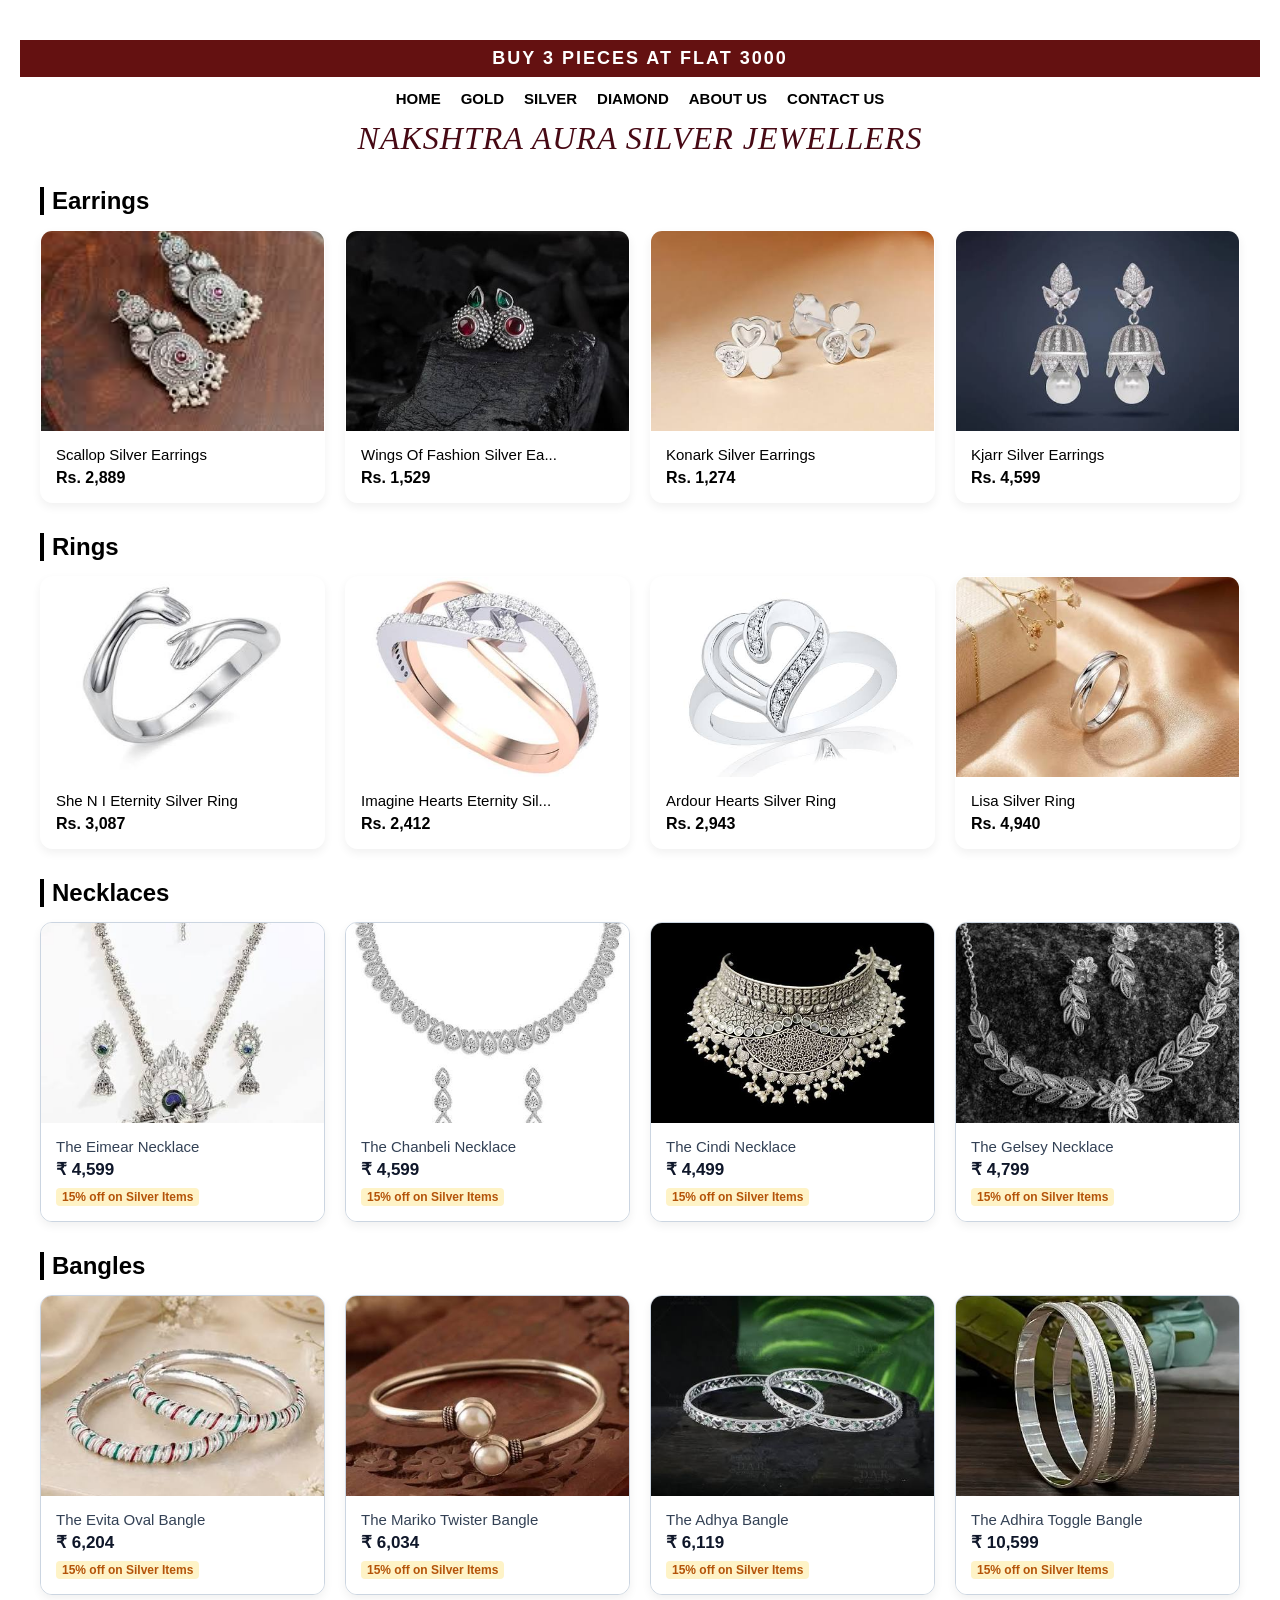
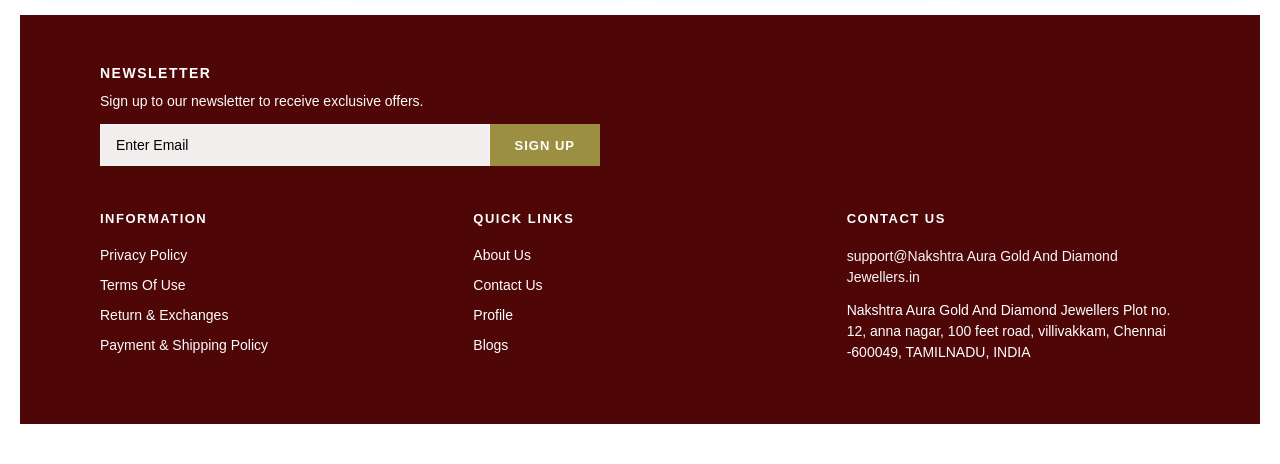
<file: silver.html>
<!DOCTYPE html>
<html lang="en">
<head>
    <meta charset="UTF-8">
    <meta name="viewport" content="width=device-width, initial-scale=1.0">
    <title>Silver Jewelry Product Grid</title>
    <link rel="stylesheet" href="./silver.css">
</head>
<body>
    <header class="site-header">
    <div class="top-banner">
    <button class="arrow-btn"><i class="fa-solid fa-chevron-left"></i></button>
    <span class="banner-text">BUY 3 PIECES AT FLAT 3000</span>
    <button class="arrow-btn"><i class="fa-solid fa-chevron-right"></i></button>
    </div>
    <div class="utility-bar">
    <a href="./index.html">HOME</a>
    <a href="./gold.html">GOLD</a>
    <a href="./silver.html">SILVER</a>
    <a href="./diamond.html">DIAMOND</a>
    <a href="./aboutus.html">ABOUT US</a>
    <a href="contactus.html">CONTACT US</a>
    </div>
    <div class="nav-center">
    <h1 class="brand-logo">NAKSHTRA AURA SILVER JEWELLERS</h1>
    </div>

    <div class="product-container">
    <h2 class="section-title">Earrings</h2>
    <div class="product-grid">
    <div class="product-card">
    <div class="image-box"><img src="./images/pictures/se1.jpg" alt="Scallop Silver Earrings"></div>
    <div class="product-info">
    <p class="product-name">Scallop Silver Earrings</p>
    <p class="product-price">Rs. 2,889</p>
    </div>
    </div>
    <div class="product-card">
    <div class="image-box"><img src="./images/pictures/se2.jpg" alt="Wings Of Fashion Silver Earrings"></div>
    <div class="product-info">
    <p class="product-name">Wings Of Fashion Silver Ea...</p>
    <p class="product-price">Rs. 1,529</p>
    </div>
    </div>
    <div class="product-card">
    <div class="image-box"><img src="./images/pictures/se5.jpg" alt="Konark Silver Earrings"></div>
    <div class="product-info">
    <p class="product-name">Konark Silver Earrings</p>
    <p class="product-price">Rs. 1,274</p>
    </div>
    </div>
    <div class="product-card">
    <div class="image-box"><img src="./images/pictures/se4.jpg" alt="Kjarr Silver Earrings"></div>
    <div class="product-info">
    <p class="product-name">Kjarr Silver Earrings</p>
    <p class="product-price">Rs. 4,599</p>
    </div>
    </div>
    </div>

        
    <h2 class="section-title">Rings</h2>
    <div class="product-grid">
    <div class="product-card">
    <div class="image-box"><img src="./images/pictures/sr1.jpg" alt="She N I Eternity Silver Ring"></div>
    <div class="product-info">
    <p class="product-name">She N I Eternity Silver Ring</p>
    <p class="product-price">Rs. 3,087</p>
    </div>
    </div>
    <div class="product-card">
    <div class="image-box"><img src="./images/pictures/sr2.jpg" alt="Imagine Hearts Eternity Silver Ring"></div>
    <div class="product-info">
    <p class="product-name">Imagine Hearts Eternity Sil...</p>
    <p class="product-price">Rs. 2,412</p>
    </div>
    </div>
    <div class="product-card">
    <div class="image-box"><img src="./images/pictures/sr3.jpg" alt="Ardour Hearts Silver Ring"></div>
    <div class="product-info">
    <p class="product-name">Ardour Hearts Silver Ring</p>
    <p class="product-price">Rs. 2,943</p>
    </div>
    </div>
    <div class="product-card">
    <div class="image-box"><img src="./images/pictures/sr4.jpg" alt="Lisa Silver Ring"></div>
    <div class="product-info">
    <p class="product-name">Lisa Silver Ring</p>
    <p class="product-price">Rs. 4,940</p>
    </div>
    </div>
    </div>

        
    <h2 class="section-title">Necklaces</h2>
    <div class="product-grid">
    <div class="product-card card-variant-b">
    <div class="image-box-b">
    <img src="./images/pictures/sn1.jpg" alt="The Eimear Necklace">
    </div>
    <div class="product-info-b">
    <p class="product-name-b">The Eimear Necklace</p>
    <p class="product-price-b">₹ 4,599</p>
    <p class="product-offer">15% off on Silver Items</p>
    </div>
    </div>
    <div class="product-card card-variant-b">
    <div class="image-box-b">
    <img src="./images/pictures/sn2.jpg" alt="The Chanbeli Necklace">
    </div>
    <div class="product-info-b">
    <p class="product-name-b">The Chanbeli Necklace</p>
    <p class="product-price-b">₹ 4,599</p>
    <p class="product-offer">15% off on Silver Items</p>
    </div>
    </div>
    <div class="product-card card-variant-b">
    <div class="image-box-b">
    <img src="./images/pictures/sn3.jpg" alt="The Cindi Necklace">
    </div>
    <div class="product-info-b">
    <p class="product-name-b">The Cindi Necklace</p>
    <p class="product-price-b">₹ 4,499</p>
    <p class="product-offer">15% off on Silver Items</p>
    </div>
    </div>
    <div class="product-card card-variant-b">
    <div class="image-box-b">
    <img src="./images/pictures/sn4.jpg" alt="The Gelsey Necklace">
    </div>
    <div class="product-info-b">
    <p class="product-name-b">The Gelsey Necklace</p>
    <p class="product-price-b">₹ 4,799</p>
    <p class="product-offer">15% off on Silver Items</p>
    </div>
    </div>
    </div>

       
    <h2 class="section-title">Bangles</h2>
    <div class="product-grid">
    <div class="product-card card-variant-b">
    <div class="image-box-b">
    <img src="./images/pictures/sb1.jpg" alt="The Evita Oval Bangle">
    </div>
    <div class="product-info-b">
    <p class="product-name-b">The Evita Oval Bangle</p>
    <p class="product-price-b">₹ 6,204</p>
    <p class="product-offer">15% off on Silver Items</p>
    </div>
    </div>
    <div class="product-card card-variant-b">
    <div class="image-box-b">
    <img src="./images/pictures/sb2.jpg" alt="The Mariko Twister Bangle">
    </div>
    <div class="product-info-b">
    <p class="product-name-b">The Mariko Twister Bangle</p>
    <p class="product-price-b">₹ 6,034</p>
    <p class="product-offer">15% off on Silver Items</p>
    </div>
    </div>
    <div class="product-card card-variant-b">
    <div class="image-box-b">
    <img src="./images/pictures/sb3.jpg" alt="The Adhya Bangle">
    </div>
    <div class="product-info-b">
    <p class="product-name-b">The Adhya Bangle</p>
    <p class="product-price-b">₹ 6,119</p>
    <p class="product-offer">15% off on Silver Items</p>
    </div>
    </div>
    <div class="product-card card-variant-b">
    <div class="image-box-b">
    <img src="./images/pictures/sb4.jpg" alt="The Adhira Toggle Bangle">
    </div>
    <div class="product-info-b">
    <p class="product-name-b">The Adhira Toggle Bangle</p>
    <p class="product-price-b">₹ 10,599</p>
    <p class="product-offer">15% off on Silver Items</p>
    </div>
    </div>
    </div>
    </div>

    <footer class="site-footer">
    <div class="footer-top">
    <h3 class="footer-title">NEWSLETTER</h3>
    <p class="newsletter-text">Sign up to our newsletter to receive exclusive offers.</p>
    <form class="newsletter-form">
    <input type="email" placeholder="Enter Email" class="email-input" required>
    <button type="submit" class="signup-btn">SIGN UP</button>
    </form>
    </div>
    <div class="footer-bottom">
    <div class="footer-column">
    <h4 class="column-title">INFORMATION</h4>
    <ul class="footer-links">
    <li><a href="#">Privacy Policy</a></li>
    <li><a href="#">Terms Of Use</a></li>
    <li><a href="#">Return & Exchanges</a></li>
    <li><a href="#">Payment & Shipping Policy</a></li>
    </ul>
    <div class="social-icons">
    <a href="#" aria-label="Facebook"><i class="fab fa-facebook-f"></i></a>
    <a href="#" aria-label="Instagram"><i class="fab fa-instagram"></i></a>
    </div>
    </div>
    <div class="footer-column">
    <h4 class="column-title">QUICK LINKS</h4>
    <ul class="footer-links">
    <li><a href="aboutus.html">About Us</a></li>
    <li><a href="contactus.html">Contact Us</a></li>
    <li><a href="#profile">Profile</a></li>
    <li><a href="#blogs">Blogs</a></li>
    </ul>
    </div>
    <div class="footer-column contact-info">
    <h4 class="column-title">CONTACT US</h4>
    <p><a href="mailto:support@shyle.in">support@Nakshtra Aura Gold And Diamond Jewellers.in</a></p>
    <p class="address-text">
     Nakshtra Aura Gold And Diamond Jewellers Plot no. 12, anna nagar, 100 feet road, villivakkam, Chennai -600049, TAMILNADU, INDIA
    </p>
    </div>
    </div>
    </footer>
</footer>

</body>
</html>
</file>
<file: index.css>
*{
    margin: 0;
    padding: 0;
    box-sizing: border-box;
    font-family: 'Segoe UI', Tahoma, Geneva, Verdana, sans-serif;
}
body {
    background-color: white;
}
.top-banner {
    background-color: rgb(100, 17, 17); 
    color: white;
    display: flex;
    justify-content: space-between;
    align-items: center;
    padding: 8px 16px;
    font-size: 18px;
    font-weight: 600;
    letter-spacing: 2px;
}
.arrow-btn {
    background: none;
    border: none;
    color: white;
    cursor: pointer;
    font-size: 12px;
}
.utility-bar {
    display: flex;
    gap: 20px;
    padding: 13px;
    background-color: white;
    font-size: 15px;
    font-weight: bold;
    text-transform: uppercase;
    justify-content: center;
}
.utility-bar a {
    text-decoration: none;
    color: rgb(0, 0, 0);
    transition: color 0.2s;
}
.utility-bar a:hover {
    color: rgb(252, 135, 2);
}
.main-nav {
    display: flex;
    justify-content: space-between;
    align-items: center;
    padding: 10px 24px;
    background-color: wheat;
    border-bottom: 1px solid white;
}
.menu-btn {
    background: none;
    border: none;
    font-size: 20px;
    cursor: pointer;
    color:gray;
}
.brand-logo {
    font-family: 'Georgia', serif;
    font-size: 32px;
    font-weight: 400;
    color: rgb(71, 9, 20);
    letter-spacing: 1px;
    font-style: italic;
    text-align: center;
}
.nav-right {
    display: flex;
    align-items: center;
    gap: 18px;
}
.icon-link {
    color: gray;
    font-size: 18px;
    text-decoration: none;
    transition: color 0.2s;
}
.icon-link:hover {
    color: rgb(83, 17, 28);
}
@media (max-width: 768px) {
    .utility-bar {
        display: none; 
    }
.brand-logo {
        font-size: 26px;
    }
}
iframe{
    width: 100%;
    height: 100vh;
    border: none;
    overflow: hidden;
}

.category-container{
    display: flex;
    width: 100%;
    overflow: none;
    justify-content: center;
    padding-top: 20px;
    gap: 20px;
    padding-bottom: 20px;
}

.category-title{
    text-align: center;
    padding-top: 10px;
    font-size: 14px ;

}

.category-item{
    width: 10%;
}

.image-wrapper img{
    width: 100%;
    border-radius: 100%;
}



body {
    margin: 0;
    padding: 0px;
    background-color: rgb(247, 242, 242);  
}
.brands-section{
    text-align: center;
    max-width: 1200px;
    margin: 0 auto;
    padding-right: 20px;
    padding-left: 20px;
}
.brands-header {
    margin-bottom: 30px;
}
.diamond-icon{
    display: flex;
    align-items: center;
    justify-content: center;
    color: rgb(223, 154, 26); 
    font-size: 20px;
    margin-bottom: 10px;
}
.diamond-icon::before,
.diamond-icon::after{
    content: "";
    display: inline-block;
    width: 40px;
    height: 1px;
    background-color: rgb(245, 205, 28);
    margin: 0 10px;
    vertical-align: middle;
}
.brands-header h2{
    font-size: 24px;
    letter-spacing: 2px;
    margin: 10px 0;
    color: rgb(8, 8, 8);
}

.brands-header p{
    font-size: 14px;
    color: rgb(107, 107, 107);
    margin: 0;
}
.brands-container{
    display: flex;
    justify-content: space-between;
    align-items: center;
    gap: 15px;
    flex-wrap: wrap; 
}
.brand-box{
    flex: 1;
    min-width: 150px; 
    height: 100px;
    border: 1px solid rgb(240, 236, 236); 
    border-radius: 4px;
    display: flex;
    align-items: center;
    justify-content: center;
    padding: 10px;
    background-color: white;
    box-sizing: border-box;
}
.brand-box img{
    max-width: 100%;
    max-height: 100%;
    object-fit: contain;
} 

.promises-container{
    width: 100%;
    max-width: 1200px;
    text-align: center;
    padding-top: 30px;
    padding-bottom: 30px;
    padding-right: 20px;
    padding-left: 20px;
}
.promise-text{
    font-size: 13px;
    color: rgb(0, 0, 0);
    line-height: 1.4;
    font-weight: 400;
}
.promise-item{
    text-align: center;
    padding-top: 10px;
    font-size: 14px ;
}
.icon-circle{
    width: 100px;
    height: 100px;
    border: 1px solid rgb(236, 231, 220);
    border-radius: 50%;
    background-color: rgb(255, 255, 255);
    display: flex;
    justify-content: center;
    align-items: center;
    margin-bottom: 15px;
}
.promises-grid{
   display: flex;
    justify-content: space-between;
    align-items: flex-start;
    flex-wrap: wrap; 
    gap: 20px;
}
.icon-circle svg, .icon-circle img{
    width: 45px;
    height: 45px;
}



.site-footer{
    background-color: rgb(90, 10, 10); 
    padding: 50px 80px 40px 80px;
    color: rgb(39, 39, 39); 
    box-sizing: border-box;
}
.footer-top{
    margin-bottom: 45px;
}
.footer-title{
    font-size: 14px;
    font-weight: 600;
    letter-spacing: 1.5px;
    margin: 0 0 12px 0;
    color: rgb(255, 253, 253);
}

.newsletter-text{
    font-size: 14px;
    margin: 0 0 15px 0;
    color: rgb(255, 253, 253);
}
.newsletter-form{
    display: flex;
    max-width: 500px;
}
.email-input{
    flex: 1;
    padding: 12px 15px;
    border: 1px solid rgb(250, 243, 243);
    background-color: rgb(243, 238, 238);
    font-size: 14px;
    outline: none;
    color: rgb(0, 0, 0);
}
.email-input::placeholder{
    color: rgb(0, 0, 0);
}
.signup-btn{
    background-color: rgb(156, 143, 65); 
    color: white;
    border: none;
    padding: 0 25px;
    font-size: 13px;
    font-weight: bold;
    letter-spacing: 1px;
    cursor: pointer;
    transition: background-color 0.2s;
}
.signup-btn:hover{
    background-color: #b09372;
}
.footer-bottom{
    display: flex;
    justify-content: space-between;
    align-items: flex-start;
    gap: 40px;
}
.footer-column{
    flex: 1;
}
.column-title{
    font-size: 13px;
    font-weight: 600;
    letter-spacing: 1.5px;
    margin: 0 0 20px 0;
    color:rgb(255, 253, 253);
}
.footer-links{
    list-style: none;
    padding: 0;
    margin: 0;
}
.footer-links li{
    margin-bottom: 12px;
}
.footer-links li a{
    text-decoration: none;
    color: rgb(253, 251, 251);
    font-size: 14px;
    transition: color 0.2s;
}
.footer-links li a:hover{
    color: rgb(253, 252, 252);
}
.contact-info p{
    margin: 0 0 12px 0;
    font-size: 14px;
    color: rgb(253, 251, 251);
    line-height: 1.5;
}
.contact-info a{
    text-decoration: none;
    color: rgb(255, 253, 253);
}
.address-text{
    max-width: 380px;
    color: rgb(255, 253, 253);
}
.social-icons{
    margin-top: 30px;
    display: flex;
    gap: 15px;
}
.social-icons a{
    color: rgb(197, 163, 99); 
    font-size: 16px;
    text-decoration: none;
    transition: color 0.2s;
}
.social-icons a:hover{
    color: rgb(8, 8, 8);
}
@media (max-width: 768px){
.site-footer{
padding: 40px 20px;
}
.footer-bottom{
flex-direction: column;
gap: 30px;
}
.newsletter-form{
 width: 100%;
}
}


  
.header-section {
    text-align: center;
    margin-bottom: 40px;
    padding-top: 20px;
}

.header-section h1 {
    font-size: 2.2rem;
    color: #4a1525;
    font-weight: normal;
    margin-bottom: 10px;
}
.ticket-container {
    width: 100%;
    max-width: 1000px;
    background-color: white; 
    padding: 12px;
    border: 1px solid white;
    position: relative;
    padding-left:70px;
    padding-top: 20px;
}
.ticket-card {
    background-color: maroon; 
    border: 1px dashed gold; 
    display: flex;
    min-height: 200px;
}
.ticket-left {
    flex: 3;
    padding: 30px;
    display: flex;
    flex-direction: column;
    justify-content: center;
}

.ticket-left h2 {
    color: rgb(253, 231, 132);
    font-size: 1.5rem;
    font-weight: normal;
    margin-bottom: 8px;
}
.ticket-left .subtitle {
    color: rgb(216, 158, 158);
    font-size: 0.9rem;
    margin-bottom: 25px;
}
.lock-btn {
    background: linear-gradient(to bottom,  gold); 
    color: maroon;
    border: none;
    padding: 12px 24px;
    font-size: 0.85rem;
    font-weight: bold;
    border-radius: 20px;
    cursor: pointer;
    width: fit-content;
    display: flex;
    align-items: center;
    gap: 8px;
    box-shadow: 0 4px 6px maroon;
    letter-spacing: 1px;
}
.lock-btn i {
    font-size: 0.9rem;
}

.terms {
    color:rgb(253, 231, 132);
    font-size: 0.7rem;
    margin-top: 20px;
    letter-spacing: 1px;
}
.ticket-right {
    flex: 1;
    border-left: 1px dashed rgba(255, 255, 255, 0.3);
    display: flex;
    align-items: center;
    justify-content: center;
    padding: 20px;
    position: relative;
    background:rgb(59, 2, 2);
}
.graph-box {
    width: 100%;
    height: 100px;
    position: relative;
}
.graph-svg {
    width: 100%;
    height: 100%;
    opacity: 0.5;
}
.lock-icon-bg {
    position: absolute;
    top: 30%;
    right: 20%;
    background-color: rgba(255, 255, 255, 0.2);
    border: 1px solid rgba(255, 255, 255, 0.4);
    width: 35px;
    height: 35px;
    border-radius: 50%;
    display: flex;
    align-items: center;
    justify-content: center;
    color: white;
    font-size: 0.9rem;
}
@media (max-width: 768px) {
.ticket-card {
    flex-direction: column;
}
.ticket-right {
    border-left: none;
    border-top: 1px dashed rgba(255, 255, 255, 0.3);
}    
.lock-btn {
    width: 100%;
    justify-content: center;
}
}
</file>
<file: aboutus.css>
body {
    background-color: white;
}
.top-banner {
    background-color: rgb(100, 17, 17); 
    color: white;
    display: flex;
    justify-content: space-between;
    align-items: center;
    padding: 8px 16px;
    font-size: 18px;
    font-weight: 600;
    letter-spacing: 2px;
}
.arrow-btn {
    background: none;
    border: none;
    color: white;
    cursor: pointer;
    font-size: 12px;
}
.utility-bar {
    display: flex;
    gap: 20px;
    padding: 13px;
    background-color: white;
    font-size: 15px;
    font-weight: bold;
    text-transform: uppercase;
    justify-content: center;
    padding-bottom: 0%;
}
.utility-bar a {
    text-decoration: none;
    color: rgb(0, 0, 0);
    transition: color 0.2s;
}
.utility-bar a:hover {
    color: rgb(245, 135, 9);
}
.brand-logo {
    font-family: 'Georgia', serif;
    font-size: 32px;
    font-weight: 400;
    color: rgb(32, 32, 32);
    letter-spacing: 1px;
    font-style: italic;
    text-align: left;
    background-color: white;
    padding-top: 10px;
    padding-bottom: 20px;
}


.site-footer{
    background-color: rgb(100, 17, 17); 
    padding: 50px 80px 40px 80px;
    color: rgb(39, 39, 39); 
    box-sizing: border-box;
}
.footer-top{
    margin-bottom: 45px;
}
.footer-title{
    font-size: 14px;
    font-weight: 600;
    letter-spacing: 1.5px;
    margin: 0 0 12px 0;
    color: white;
}

.newsletter-text{
    font-size: 14px;
    margin: 0 0 15px 0;
    color: white;
}
.newsletter-form{
    display: flex;
    max-width: 500px;
}
.email-input{
    flex: 1;
    padding: 12px 15px;
    border: 1px solid rgb(250, 243, 243);
    background-color: rgb(243, 238, 238);
    font-size: 14px;
    outline: none;
    color: white;
}
.email-input::placeholder{
    color: rgb(7, 7, 7);
}
.signup-btn{
    background-color: rgb(156, 143, 65); 
    color: white;
    border: none;
    padding: 0 25px;
    font-size: 13px;
    font-weight: bold;
    letter-spacing: 1px;
    cursor: pointer;
    transition: background-color 0.2s;
}
.signup-btn:hover{
    background-color: #c49969;
}
.footer-bottom{
    display: flex;
    justify-content: space-between;
    align-items: flex-start;
    gap: 40px;
}
.footer-column{
    flex: 1;
}
.column-title{
    font-size: 13px;
    font-weight: 600;
    letter-spacing: 1.5px;
    margin: 0 0 20px 0;
    color:white;
}
.footer-links{
    list-style: none;
    padding: 0;
    margin: 0;
}
.footer-links li{
    margin-bottom: 12px;
}
.footer-links li a{
    text-decoration: none;
    color:white;
    font-size: 14px;
    transition: color 0.2s;
}
.footer-links li a:hover{
    color: white;
}
.contact-info p{
    margin: 0 0 12px 0;
    font-size: 14px;
    color: white;
    line-height: 1.5;
}
.contact-info a{
    text-decoration: none;
    color: white;
}
.address-text{
    max-width: 380px;
}
.social-icons{
    margin-top: 30px;
    display: flex;
    gap: 15px;
}
.social-icons a{
    color: rgb(197, 163, 99); 
    font-size: 16px;
    text-decoration: none;
    transition: color 0.2s;
}
.social-icons a:hover{
    color: rgb(0, 0, 0);
}
@media (max-width: 768px){
.site-footer{
padding: 40px 20px;
}
.footer-bottom{
flex-direction: column;
gap: 30px;
}
.newsletter-form{
 width: 100%;
}
}

body{
    background-color: white;
    color: rgb(44, 44, 44);
    line-height: 1.6;
    padding: 40px 20px;
}
.container{
    max-width: 1200px;
    margin: 0 auto;
    display: flex;
    flex-direction: row;
    gap: 40px;
    align-items: center;
    background: white;
    padding: 30px;
    border-radius: 12px;
    box-shadow: 0 10px 30px rgba(0, 0, 0, 0.05);
}
.image-section{
    flex: 1;
    display: flex;
    justify-content: center;
}
.image-section img{
    max-width: 100%;
    height: auto;
    border-radius: 8px;
    box-shadow: 0 4px 15px rgba(0, 0, 0, 0.1);
}
.content-section{
    flex: 1;
    padding-right: 20px;
    padding-bottom: 10px;
}
h1{
    color: rgb(156, 123, 61);
    font-size: 2.2rem;
    margin-bottom: 20px;
    border-bottom: 2px solid white;
    padding-bottom: 10px;
}
h2{
    color: rgb(207, 160, 3);
    font-size: 1.5rem;
    margin: 25px 0 15px 0;
}
@media (max-width: 768px){
.container{
    flex-direction: column;
    padding: 15px;
}
.content-section{
    padding-right: 0;
}
}

body {
    font-family: 'Segoe UI', Tahoma, Geneva, Verdana, sans-serif;
    background-color: white;
    color: rgb(61, 53, 40);
    margin: 0;
    padding: 40px 20px;
}
.container{
    display: flex;
    max-width: 1200px;
    margin: 0 auto;
    background: white;
    border-radius: 12px;
    box-shadow: 0 4px 15px rgba(0, 0, 0, 0.05);
    overflow: hidden;
}
.content-side{
    flex: 1;
    padding: 40px;
}
h1{
    color: rgb(0, 0, 0);
    margin-top: 0;
}
.subtitle{
    font-style: italic;
    color: gray;
    margin-bottom: 30px;
    text-transform: uppercase;
    font-size: 0.9rem;
    letter-spacing: 1px;
}
h3{
    color: rgb(0, 0, 0);
    border-bottom: 1px solid white;
    padding-bottom: 5px;
    margin-top: 25px;
}
ul{
    padding-left: 20px;
}
li{
    margin-bottom: 12px;
    line-height: 1.6;
}
.brand{
    font-weight: bold;
    font-size: 1.2rem;
    letter-spacing: 2px;
    color: rgb(0, 0, 0);
    margin-top: 40px;
}
.image-side{
    flex: 1;
    display: flex;
    align-items: center;
    justify-content: center;
    background-color: white;
}
.image-side img{
    width: 100%;
    height: 100%;
    object-fit: cover; 
@media (max-width: 768px){
.container{
    flex-direction: column-reverse; 
}
}
}
</file>
<file: contactus.css>
*{
    margin: 0;
    padding: 0;
    box-sizing: border-box;
    font-family: 'Poppins', sans-serif;
}
body {
    background-color: white;
}
.top-banner {
    background-color: rgb(100, 17, 17); 
    color: white;
    display: flex;
    justify-content: space-between;
    align-items: center;
    padding: 8px 16px;
    font-size: 18px;
    font-weight: 600;
    letter-spacing: 2px;
}
.arrow-btn{
    background: none;
    border: none;
    color: white;
    cursor: pointer;
    font-size: 12px;
}
.utility-bar{
    display: flex;
    gap: 20px;
    padding: 10px;
    background-color: white;
    font-size: 15px;
    font-weight: bold;
    text-transform: uppercase;
    justify-content: center;
}
.utility-bar a{
    text-decoration: none;
    color: rgb(0, 0, 0);
    transition: color 0.2s;
}
.utility-bar a:hover{
    color: rgb(252, 135, 2);
}
.brand-logo {
    font-family: 'Georgia', serif;
    font-size: 32px;
    font-weight: 400;
    color: rgb(71, 9, 20);
    letter-spacing: 1px;
    font-style: italic;
    text-align: center;
}
body{
    background-color: white;
    display: flex;
    justify-content: center;
    align-items: center;
    min-height: 100vh;
    padding: 15px;
}
.main-container{
    display: flex;
    background-color: rgb(255, 255, 255);
    width: 100%;
    max-width: 1200px;
    border-radius: 8px;
    padding: 40px;
    gap: 50px;
}
.left-column{
    flex: 1;
}
.main-title{
    font-size: 28px;
    font-weight: 500;
    color: black;
    margin-bottom: 35px;
}
.info-section{
    display: flex;
    align-items: flex-start;
    margin-bottom: 25px;
}
.icon-container{
    background-color: rgb(253, 253, 253);
    color: white;
    width: 42px;
    height: 42px;
    border-radius: 50%;
    display: flex;
    justify-content: center;
    align-items: center;
    margin-right: 20px;
    flex-shrink: 0;
    font-size: 16px;
}
.info-content h2{
    font-size: 18px;
    font-weight: 500;
    color: black;
    margin-bottom: 5px;
}
.info-content p{
    font-size: 14px;
    color:rgb(221, 18, 18);
    line-height: 1.6;
}
.info-content a{
    color:rgb(230, 25, 25);
    text-decoration: underline;
    font-size: 14px;
}
.right-column{
    flex: 1;
    background-color: white;
    border: 1px solid white;
    border-radius: 24px;
    padding: 40px;
    box-shadow: 0 4px 12px rgba(161, 109, 109, 0.03);
}
.form-title{
    font-size: 26px;
    font-weight: 600;
    color:black;
    margin-bottom: 25px;
}
.form-row{
    display: flex;
    gap: 20px;
    margin-bottom: 20px;
}
.form-group{
    flex: 1;
    display: flex;
    flex-direction: column;
    margin-bottom: 20px;
}
.form-row .form-group{
    margin-bottom: 0;
}
input[type="text"],
input[type="email"],
select,
textarea{
    width: 100%;
    padding: 14px 16px;
    border: 1px solid rgb(0, 0, 0);
    border-radius: 8px;
    font-size: 14px;
    color: rgb(0, 0, 0);
    outline: none;
    background-color: white;
}
input::placeholder, select::placeholder, textarea::placeholder{
    color: rgb(0, 0, 0);
}
input:focus, select:focus, textarea:focus{
    border-color: rgb(0, 0, 0);
}
select{
    appearance: none;
    background-image: url("data:image/svg+xml;charset=UTF-8,%3csvg xmlns='http://w3.org' viewBox='0 0 24 24' fill='none' stroke='%23333' stroke-width='2' stroke-linecap='round' stroke-linejoin='round'%3e%3cpolyline points='6 9 12 15 18 9'%3e%3c/polyline%3e%3c/svg%3e");
    background-repeat: no-repeat;
    background-position: right 16px center;
    background-size: 14px;
    padding-right: 40px;
}
textarea{
    resize: none;
    height: 100px;
}
.checkbox-container{
    display: flex;
    align-items: flex-start;
    gap: 12px;
    margin-bottom: 20px;
    cursor: pointer;
}
.checkbox-container input[type="checkbox"]{
    margin-top: 4px;
    width: 16px;
    height: 16px;
    accent-color: black;
    flex-shrink: 0;
}
.checkbox-label{
    font-size: 13px;
    color:rgb(0, 0, 0);
    line-height: 1.6;
}
.submit-btn{
    width: 60%;
    background-color: rgb(8, 146, 100);
    color: rgb(0, 0, 0);
    border: none;
    padding: 6px;
    font-size: 16px;
    font-weight: 500;
    border-radius: 2px;
    cursor: pointer;
    margin-top: 10px;
    transition: background-color 0.2s ease;
    justify-content: center;
}
.submit-btn:hover{
    background-color: rgb(255, 252, 252);
}
@media (max-width: 900px){
.main-container{
    flex-direction: column;
    gap: 40px;
    padding: 20px;
}
.form-row{
    flex-direction: column;
    gap: 20px;
}
.right-column{
    padding: 25px;
    padding-bottom: 10px;
}
}

.site-footer{
    background-color: rgb(88, 9, 9); 
    padding: 50px 80px 40px 80px;
    color: rgb(39, 39, 39); 
    box-sizing: border-box;
}
.footer-top{
    margin-bottom: 45px;
}
.footer-title{
    font-size: 14px;
    font-weight: 600;
    letter-spacing: 1.5px;
    margin: 0 0 12px 0;
    color: rgb(255, 255, 255);
}

.newsletter-text{
    font-size: 14px;
    margin: 0 0 15px 0;
    color: rgb(255, 254, 254);
}
.newsletter-form{
    display: flex;
    max-width: 500px;
}
.email-input{
    flex: 1;
    padding: 12px 15px;
    border: 1px solid rgb(250, 243, 243);
    background-color: rgb(243, 238, 238);
    font-size: 14px;
    outline: none;
    color: rgb(0, 0, 0);
    width: 50%;
}
.email-input::placeholder{
    color: rgb(0, 0, 0);
}
.signup-btn{
    background-color: rgb(156, 143, 65); 
    color: white;
    border: none;
    padding: 0 25px;
    font-size: 13px;
    font-weight: bold;
    letter-spacing: 1px;
    cursor: pointer;
    transition: background-color 0.2s;
}
.signup-btn:hover{
    background-color: #b09372;
}
.footer-bottom{
    display: flex;
    justify-content: space-between;
    align-items: flex-start;
    gap: 40px;
}
.footer-column{
    flex: 1;
}
.column-title{
    font-size: 13px;
    font-weight: 600;
    letter-spacing: 1.5px;
    margin: 0 0 20px 0;
    color:rgb(255, 253, 253);
}
.footer-links{
    list-style: none;
    padding: 0;
    margin: 0;
}
.footer-links li{
    margin-bottom: 12px;
}
.footer-links li a{
    text-decoration: none;
    color: rgb(253, 252, 252);
    font-size: 14px;
    transition: color 0.2s;
}
.footer-links li a:hover{
    color: rgb(253, 252, 252);
}
.contact-info p{
    margin: 0 0 12px 0;
    font-size: 14px;
    color: rgb(253, 253, 253);
    line-height: 1.5;
}
.contact-info a{
    text-decoration: none;
    color: rgb(255, 254, 254);
}
.address-text{
    max-width: 380px;
}
.social-icons{
    margin-top: 30px;
    display: flex;
    gap: 15px;
}
.social-icons a{
    color: rgb(197, 163, 99); 
    font-size: 16px;
    text-decoration: none;
    transition: color 0.2s;
}
.social-icons a:hover{
    color: rgb(255, 255, 255);
}
@media (max-width: 768px){
.site-footer{
padding: 40px 20px;
}
.footer-bottom{
flex-direction: column;
gap: 30px;
}
.newsletter-form{
 width: 100%;
}
}
</file>
<file: diamond.css>
*{
    box-sizing: border-box;
    margin: 0;
    padding: 0;
    font-family: 'Segoe UI', Tahoma, Geneva, Verdana, sans-serif;
}
body {
    background-color: white;
}
.top-banner {
    background-color: rgb(100, 17, 17); 
    color: white;
    display: flex;
    justify-content: space-between;
    align-items: center;
    padding: 8px 16px;
    font-size: 18px;
    font-weight: 600;
    letter-spacing: 2px;
}
.arrow-btn{
    background: none;
    border: none;
    color: white;
    cursor: pointer;
    font-size: 12px;
}
.utility-bar{
    display: flex;
    gap: 20px;
    padding: 13px;
    background-color: white;
    font-size: 15px;
    font-weight: bold;
    text-transform: uppercase;
    justify-content: center;
}
.utility-bar a{
    text-decoration: none;
    color: rgb(0, 0, 0);
    transition: color 0.2s;
}
.utility-bar a:hover{
    color: rgb(252, 135, 2);
}
.brand-logo {
    font-family: 'Georgia', serif;
    font-size: 32px;
    font-weight: 400;
    color: rgb(71, 9, 20);
    letter-spacing: 1px;
    font-style: italic;
    text-align: center;
}

body{
    background-color: white; 
    padding: 40px 20px;
}
.product-container{
    max-width: 1200px;
    margin: 0 auto;
}
.section-title{
    font-size: 24px;
    color: rgb(0, 0, 0);
    margin: 30px 0 15px 0;
    padding-left: 8px;
    border-left: 4px solid rgb(105, 164, 187); 
}
.product-grid{
    display: grid;
    grid-template-columns: repeat(4, 1fr);
    gap: 20px;
    margin-bottom: 20px;
}
@media (max-width: 1024px){
.product-grid{
    grid-template-columns: repeat(2, 1fr);
}
}
@media (max-width: 600px){
.product-grid{
    grid-template-columns: 1fr;
}
}
.product-card{
    background: white;
    border-radius: 12px;
    overflow: hidden;
    box-shadow: 0 4px 12px rgba(0,0,0,0.05);
    display: flex;
    flex-direction: column;
    border: 1px solid white;
}
.image-box{
    width: 100%;
    height: 200px;
    background: white;
    display: flex;
    align-items: center;
    justify-content: center;
    overflow: hidden;
}
.image-box img{
    width: 100%;
    height: 100%;
    object-fit: cover;
}
.product-info{
    padding: 15px;
    display: flex;
    flex-direction: column;
    gap: 6px;
}
.product-name{
    font-size: 15px;
    color: rgb(8, 8, 8);
    white-space: nowrap;
    overflow: hidden;
    text-transform: capitalize;
    text-overflow: ellipsis;
}
.product-price{
    font-size: 16px;
    font-weight: 700;
    color: rgb(0, 0, 0);
}
.card-variant-b{
    border: 1px solid #cbd5e1;
}
.image-box-b{
    position: relative;
    width: 100%;
    height: 200px;
    overflow: hidden;
}
.image-box-b img{
    width: 100%;
    height: 100%;
    object-fit: cover;
}
.icon-heart, .icon-play{
    position: absolute;
    width: 30px;
    height: 30px;
    background: rgba(255, 255, 255, 0.95);
    border-radius: 50%;
    display: flex;
    align-items: center;
    justify-content: center;
    font-size: 14px;
    cursor: pointer;
    box-shadow: 0 2px 4px rgba(0,0,0,0.08);
    z-index: 2;
}
.icon-heart{
    top: 12px;
    right: 12px;
    color: rgb(241, 9, 60);
}
.icon-play{
    top: 12px;
    left: 12px;
    color: rgb(91, 116, 163);
}
.product-info-b{
    padding: 15px;
    display: flex;
    flex-direction: column;
    gap: 4px;
    background: white;
}
.product-name-b{
    font-size: 15px;
    font-weight: 500;
    color: rgb(0, 0, 0);
}
.product-price-b{
    font-size: 17px;
    font-weight: 700;
    color: rgb(0, 0, 0);
}
.product-offer{
    font-size: 12px;
    color: rgb(0, 0, 255);
    font-weight: 600;
    background: white;
    padding: 2px 6px;
    border-radius: 4px;
    display: inline-block;
    align-self: flex-start;
    margin-top: 4px;
}

.site-footer{
    background-color: rgb(85, 10, 13); 
    padding: 50px 80px 40px 80px;
    color: rgb(39, 39, 39); 
    box-sizing: border-box;
}
.footer-top{
    margin-bottom: 45px;
}
.footer-title{
    font-size: 14px;
    font-weight: 600;
    letter-spacing: 1.5px;
    margin: 0 0 12px 0;
    color: rgb(255, 253, 253);
}

.newsletter-text{
    font-size: 14px;
    margin: 0 0 15px 0;
    color: rgb(255, 254, 254);
}
.newsletter-form{
    display: flex;
    max-width: 500px;
}
.email-input{
    flex: 1;
    padding: 12px 15px;
    border: 1px solid rgb(250, 243, 243);
    background-color: rgb(243, 238, 238);
    font-size: 14px;
    outline: none;
    color: rgb(0, 0, 0);
    width: 50%;
}
.email-input::placeholder{
    color: rgb(0, 0, 0);
}
.signup-btn{
    background-color: rgb(156, 143, 65); 
    color: white;
    border: none;
    padding: 0 25px;
    font-size: 13px;
    font-weight: bold;
    letter-spacing: 1px;
    cursor: pointer;
    transition: background-color 0.2s;
}
.signup-btn:hover{
    background-color: #b09372;
}
.footer-bottom{
    display: flex;
    justify-content: space-between;
    align-items: flex-start;
    gap: 40px;
}
.footer-column{
    flex: 1;
}
.column-title{
    font-size: 13px;
    font-weight: 600;
    letter-spacing: 1.5px;
    margin: 0 0 20px 0;
    color:rgb(252, 250, 250);
}
.footer-links{
    list-style: none;
    padding: 0;
    margin: 0;
}
.footer-links li{
    margin-bottom: 12px;
}
.footer-links li a{
    text-decoration: none;
    color: rgb(255, 253, 253);
    font-size: 14px;
    transition: color 0.2s;
}
.footer-links li a:hover{
    color: rgb(255, 253, 253);
}
.contact-info p{
    margin: 0 0 12px 0;
    font-size: 14px;
    color: rgb(255, 255, 255);
    line-height: 1.5;
}
.contact-info a{
    text-decoration: none;
    color: rgb(255, 254, 254);
}
.address-text{
    max-width: 380px;
}
.social-icons{
    margin-top: 30px;
    display: flex;
    gap: 15px;
}
.social-icons a{
    color: rgb(197, 163, 99); 
    font-size: 16px;
    text-decoration: none;
    transition: color 0.2s;
}
.social-icons a:hover{
    color: rgb(255, 255, 255);
}
@media (max-width: 768px){
.site-footer{
padding: 40px 20px;
}
.footer-bottom{
flex-direction: column;
gap: 30px;
}
.newsletter-form{
 width: 100%;
}
}
</file>
<file: gold.css>
* {
    box-sizing: border-box;
    margin: 0;
    padding: 0;
    font-family: Arial, sans-serif;
}
body {
    background-color: white;
}
.top-banner {
    background-color: rgb(100, 17, 17); 
    color: white;
    display: flex;
    justify-content: space-between;
    align-items: center;
    padding: 8px 16px;
    font-size: 18px;
    font-weight: 600;
    letter-spacing: 2px;
}
.arrow-btn{
    background: none;
    border: none;
    color: white;
    cursor: pointer;
    font-size: 12px;
}
.utility-bar{
    display: flex;
    gap: 20px;
    padding: 13px;
    background-color: white;
    font-size: 15px;
    font-weight: bold;
    text-transform: uppercase;
    justify-content: center;
}
.utility-bar a{
    text-decoration: none;
    color: rgb(0, 0, 0);
    transition: color 0.2s;
}
.utility-bar a:hover{
    color: rgb(252, 135, 2);
}
.brand-logo {
    font-family: 'Georgia', serif;
    font-size: 32px;
    font-weight: 400;
    color: rgb(71, 9, 20);
    letter-spacing: 1px;
    font-style: italic;
    text-align: center;
}

body {
    background-color: #f9f9f9;
    padding: 20px;
}

.product-container {
    max-width: 1200px;
    margin: 0 auto;
}

.section-title {
    font-size: 20px;
    color: #000000;
    margin: 30px 0 10px 5px;
    border-left: 4px solid #e67e22;
    padding-left: 10px;
}
.product-grid {
    display: flex;
    flex-wrap: nowrap;
    gap: 15px;
    margin-bottom: 20px;
    overflow-x: auto; 
.product-card {
    flex: 1 1 calc(25% - 15px);
    min-width: 250px;
    background-color: #ffffff;
    border: 1px solid #eaeaea;
    border-radius: 4px;
    padding: 15px;
    display: flex;
    flex-direction: column;
}
.image-box {
    width: 100%;
    height: 180px;
    display: flex;
    justify-content: center;
    align-items: center;
    margin-bottom: 15px;
}
.image-box img {
    max-width: 100%;
    max-height: 100%;
    object-fit: contain;
}
.product-info {
    border-top: 1px solid #f2f2f2;
    padding-top: 10px;
}
.product-name {
    font-size: 13px;
    color: #000000;
    margin-bottom: 5px;
}
.product-price {
    font-size: 14px;
    font-weight: bold;
    color: #000000; 
}
.card-variant-b {
    border: 1px solid #e0e0e0;
    border-radius: 8px;
    background: #fdfdfd;
}
.image-box-b {
    width: 100%;
    height: 200px;
    display: flex;
    justify-content: center;
    align-items: center;
    position: relative;
    background-color: #f5f5f5;
    border-radius: 6px;
    margin-bottom: 12px;
}
.image-box-b img {
    max-width: 90%;
    max-height: 90%;
    object-fit: contain;
}
.icon-heart, .icon-play {
    position: absolute;
    top: 10px;
    font-size: 14px;
    color: #000000;
    cursor: pointer;
    background: rgba(255, 255, 255, 0.8);
    width: 24px;
    height: 24px;
    display: flex;
    align-items: center;
    justify-content: center;
    border-radius: 50%;
}
.icon-heart { left: 10px; }
.icon-play { right: 10px; }

.product-info-b {
    padding: 5px 0;
}
.product-name-b {
    font-size: 12px;
    color: #000000;
    margin-bottom: 4px;
}
.product-price-b {
    font-size: 16px;
    font-weight: 700;
    color: #000000;
    margin-bottom: 4px;
}
.product-offer {
    font-size: 11px;
    color: #fa0601; 
    font-weight: 500;
}
}


.site-footer{
    background-color: rgb(68, 10, 10); 
    padding: 50px 80px 40px 80px;
    color: rgb(39, 39, 39); 
    box-sizing: border-box;
}
.footer-top{
    margin-bottom: 45px;
}
.footer-title{
    font-size: 14px;
    font-weight: 600;
    letter-spacing: 1.5px;
    margin: 0 0 12px 0;
    color: rgb(252, 251, 251);
}

.newsletter-text{
    font-size: 14px;
    margin: 0 0 15px 0;
    color: rgb(253, 252, 252);
}
.newsletter-form{
    display: flex;
    max-width: 500px;
}
.email-input{
    flex: 1;
    padding: 12px 15px;
    border: 1px solid rgb(250, 243, 243);
    background-color: rgb(243, 238, 238);
    font-size: 14px;
    outline: none;
    color: rgb(0, 0, 0);
    width: 50%;
}
.email-input::placeholder{
    color: rgb(0, 0, 0);
}
.signup-btn{
    background-color: rgb(156, 143, 65); 
    color: white;
    border: none;
    padding: 0 25px;
    font-size: 13px;
    font-weight: bold;
    letter-spacing: 1px;
    cursor: pointer;
    transition: background-color 0.2s;
}
.signup-btn:hover{
    background-color: #b09372;
}
.footer-bottom{
    display: flex;
    justify-content: space-between;
    align-items: flex-start;
    gap: 40px;
}
.footer-column{
    flex: 1;
}
.column-title{
    font-size: 13px;
    font-weight: 600;
    letter-spacing: 1.5px;
    margin: 0 0 20px 0;
    color:rgb(250, 246, 246);
}
.footer-links{
    list-style: none;
    padding: 0;
    margin: 0;
}
.footer-links li{
    margin-bottom: 12px;
}
.footer-links li a{
    text-decoration: none;
    color: rgb(250, 248, 248);
    font-size: 14px;
    transition: color 0.2s;
}
.footer-links li a:hover{
    color: rgb(252, 248, 248);
}
.contact-info p{
    margin: 0 0 12px 0;
    font-size: 14px;
    color: rgb(253, 250, 250);
    line-height: 1.5;
}
.contact-info a{
    text-decoration: none;
    color: rgb(253, 252, 252);
}
.address-text{
    max-width: 380px;
}
.social-icons{
    margin-top: 30px;
    display: flex;
    gap: 15px;
}
.social-icons a{
    color: rgb(197, 163, 99); 
    font-size: 16px;
    text-decoration: none;
    transition: color 0.2s;
}
.social-icons a:hover{
    color: rgb(255, 254, 254);
}
@media (max-width: 768px){
.site-footer{
padding: 40px 20px;
}
.footer-bottom{
flex-direction: column;
gap: 30px;
}
.newsletter-form{
 width: 100%;
}
}
</file>
<file: silver.css>
*{
    box-sizing: border-box;
    margin: 0;
    padding: 0;
    font-family: 'Segoe UI', Tahoma, Geneva, Verdana, sans-serif;
}
body {
    background-color: white;
}
.top-banner {
    background-color: rgb(100, 17, 17); 
    color: white;
    display: flex;
    justify-content: space-between;
    align-items: center;
    padding: 8px 16px;
    font-size: 18px;
    font-weight: 600;
    letter-spacing: 2px;
}
.arrow-btn{
    background: none;
    border: none;
    color: white;
    cursor: pointer;
    font-size: 12px;
}
.utility-bar{
    display: flex;
    gap: 20px;
    padding: 13px;
    background-color: white;
    font-size: 15px;
    font-weight: bold;
    text-transform: uppercase;
    justify-content: center;
}
.utility-bar a{
    text-decoration: none;
    color: rgb(0, 0, 0);
    transition: color 0.2s;
}
.utility-bar a:hover{
    color: rgb(252, 135, 2);
}
.brand-logo {
    font-family: 'Georgia', serif;
    font-size: 32px;
    font-weight: 400;
    color: rgb(71, 9, 20);
    letter-spacing: 1px;
    font-style: italic;
    text-align: center;
}

body{
    background-color: white;
    padding: 40px 20px;
}
.product-container{
    max-width: 1200px;
    margin: 0 auto;
}
.section-title{
    font-size: 24px;
    color: rgb(0, 0, 0);
    margin: 30px 0 15px 0;
    padding-left: 8px;
    border-left: 4px solid rgb(0, 0, 0); 
}
.product-grid{
    display: grid;
    grid-template-columns: repeat(4, 1fr);
    gap: 20px;
    margin-bottom: 20px;
}
@media (max-width: 1024px){
.product-grid{
    grid-template-columns: repeat(2, 1fr);
}
}
@media (max-width: 600px){
.product-grid{
    grid-template-columns: 1fr;
}
}
.product-card{
    background: white;
    border-radius: 12px;
    overflow: hidden;
    box-shadow: 0 4px 10px rgba(0,0,0,0.06);
    display: flex;
    flex-direction: column;
    border: 1px solid white;
}
.image-box{
    width: 100%;
    height: 200px;
    background: white;
    display: flex;
    align-items: center;
    justify-content: center;
    overflow: hidden;
}
.image-box img{
    width: 100%;
    height: 100%;
    object-fit: cover;
}
.product-info{
    padding: 15px;
    display: flex;
    flex-direction: column;
    gap: 6px;
}
.product-name{
    font-size: 15px;
    color:rgb(0, 0, 0) ;
    white-space: nowrap;
    overflow: hidden;
    text-transform: capitalize;
    text-overflow: ellipsis;
}
.product-price{
    font-size: 16px;
    font-weight: 700;
    color: rgb(0, 0, 0);
}
.card-variant-b{
    border: 1px solid #cbd5e1;
}
.image-box-b{
    position: relative;
    width: 100%;
    height: 200px;
    overflow: hidden;
}
.image-box-b img{
    width: 100%;
    height: 100%;
    object-fit: cover;
}
.icon-heart, .icon-play{
    position: absolute;
    width: 30px;
    height: 30px;
    background: rgba(255, 255, 255, 0.9);
    border-radius: 50%;
    display: flex;
    align-items: center;
    justify-content: center;
    font-size: 14px;
    cursor: pointer;
    box-shadow: 0 2px 4px rgba(0,0,0,0.1);
    z-index: 2;
}
.icon-heart{
    top: 12px;
    right: 12px;
    color: rgb(223, 65, 170);
}
.icon-play{
    top: 12px;
    left: 12px;
    color: rgb(67, 67, 116);
}
.product-info-b{
    padding: 15px;
    display: flex;
    flex-direction: column;
    gap: 4px;
    background: white;
}
.product-name-b{
    font-size: 15px;
    font-weight: 500;
    color: #334155;
}
.product-price-b{
    font-size: 17px;
    font-weight: 700;
    color: #0f172a;
}
.product-offer{
    font-size: 12px;
    color: #b45309;
    font-weight: 600;
    background: #fef3c7;
    padding: 2px 6px;
    border-radius: 4px;
    display: inline-block;
    align-self: flex-start;
    margin-top: 4px;
}


.site-footer{
    background-color: rgb(78, 6, 6); 
    padding: 50px 80px 40px 80px;
    color: rgb(39, 39, 39); 
    box-sizing: border-box;
}
.footer-top{
    margin-bottom: 45px;
}
.footer-title{
    font-size: 14px;
    font-weight: 600;
    letter-spacing: 1.5px;
    margin: 0 0 12px 0;
    color: rgb(255, 255, 254);
}

.newsletter-text{
    font-size: 14px;
    margin: 0 0 15px 0;
    color: rgb(255, 251, 251);
}
.newsletter-form{
    display: flex;
    max-width: 500px;
}
.email-input{
    flex: 1;
    padding: 12px 15px;
    border: 1px solid rgb(250, 243, 243);
    background-color: rgb(243, 238, 238);
    font-size: 14px;
    outline: none;
    color: rgb(0, 0, 0);
    width: 50%;
}
.email-input::placeholder{
    color: rgb(0, 0, 0);
}
.signup-btn{
    background-color: rgb(156, 143, 65); 
    color: white;
    border: none;
    padding: 0 25px;
    font-size: 13px;
    font-weight: bold;
    letter-spacing: 1px;
    cursor: pointer;
    transition: background-color 0.2s;
}
.signup-btn:hover{
    background-color: #b09372;
}
.footer-bottom{
    display: flex;
    justify-content: space-between;
    align-items: flex-start;
    gap: 40px;
}
.footer-column{
    flex: 1;
}
.column-title{
    font-size: 13px;
    font-weight: 600;
    letter-spacing: 1.5px;
    margin: 0 0 20px 0;
    color:rgb(255, 255, 255);
}
.footer-links{
    list-style: none;
    padding: 0;
    margin: 0;
}
.footer-links li{
    margin-bottom: 12px;
}
.footer-links li a{
    text-decoration: none;
    color: rgb(255, 253, 253);
    font-size: 14px;
    transition: color 0.2s;
}
.footer-links li a:hover{
    color: rgb(255, 254, 254);
}
.contact-info p{
    margin: 0 0 12px 0;
    font-size: 14px;
    color: rgb(255, 255, 255);
    line-height: 1.5;
}
.contact-info a{
    text-decoration: none;
    color: rgb(248, 247, 247);
}
.address-text{
    max-width: 380px;
}
.social-icons{
    margin-top: 30px;
    display: flex;
    gap: 15px;
}
.social-icons a{
    color: rgb(197, 163, 99); 
    font-size: 16px;
    text-decoration: none;
    transition: color 0.2s;
}
.social-icons a:hover{
    color: rgb(255, 255, 255);
}
@media (max-width: 768px){
.site-footer{
padding: 40px 20px;
}
.footer-bottom{
flex-direction: column;
gap: 30px;
}
.newsletter-form{
 width: 100%;
}
}
</file>
